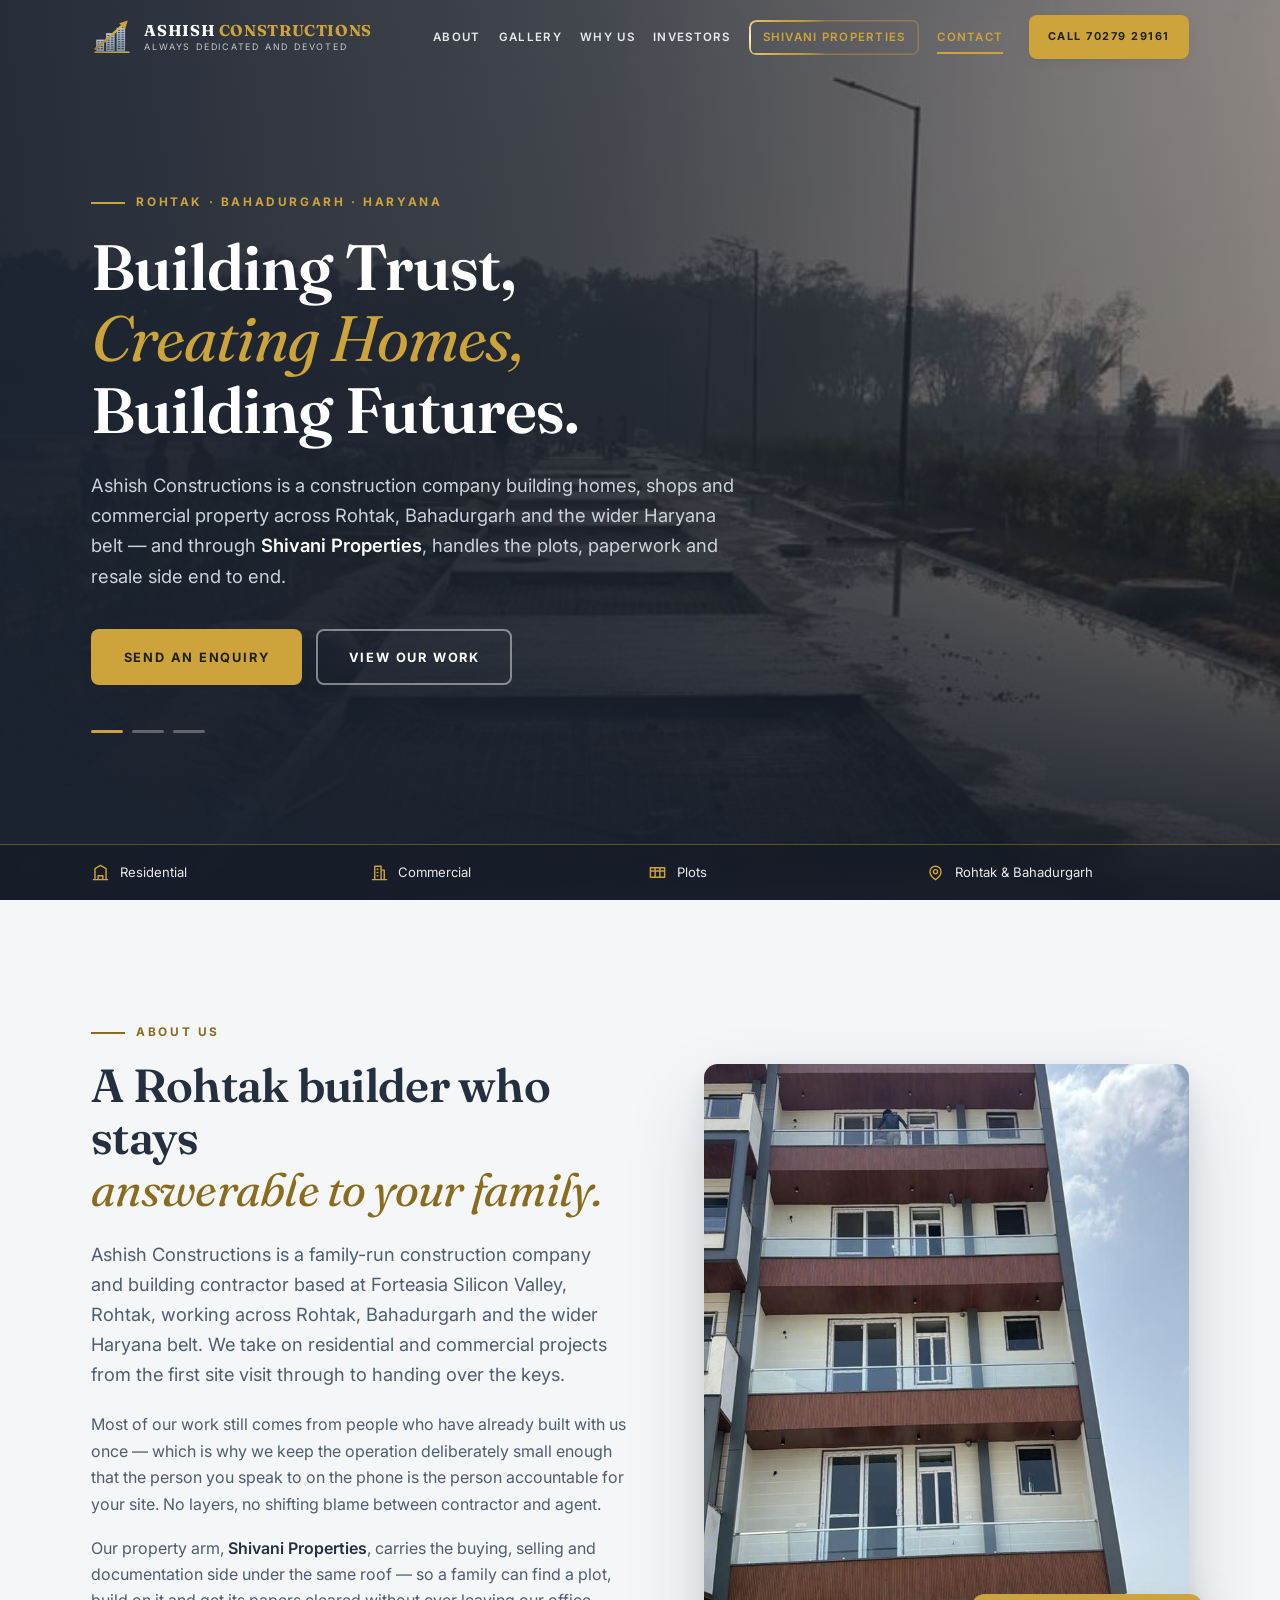
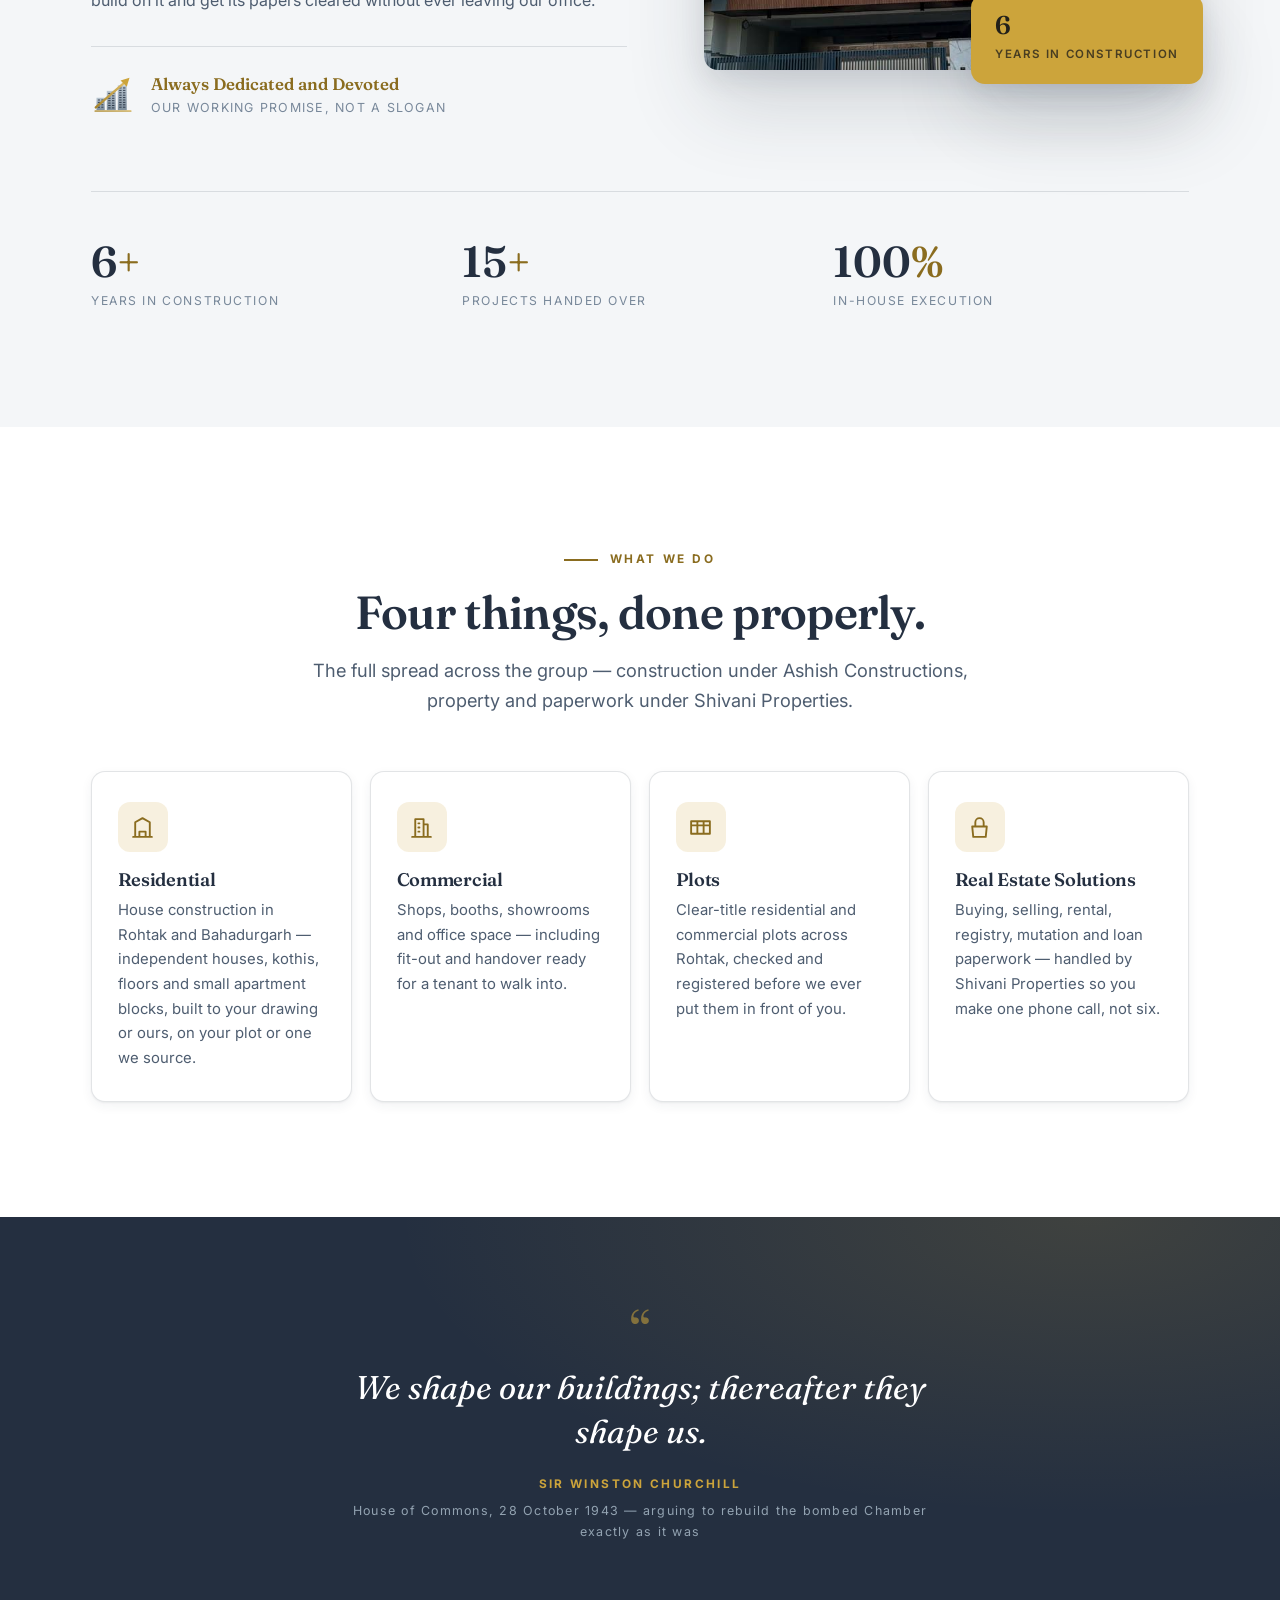
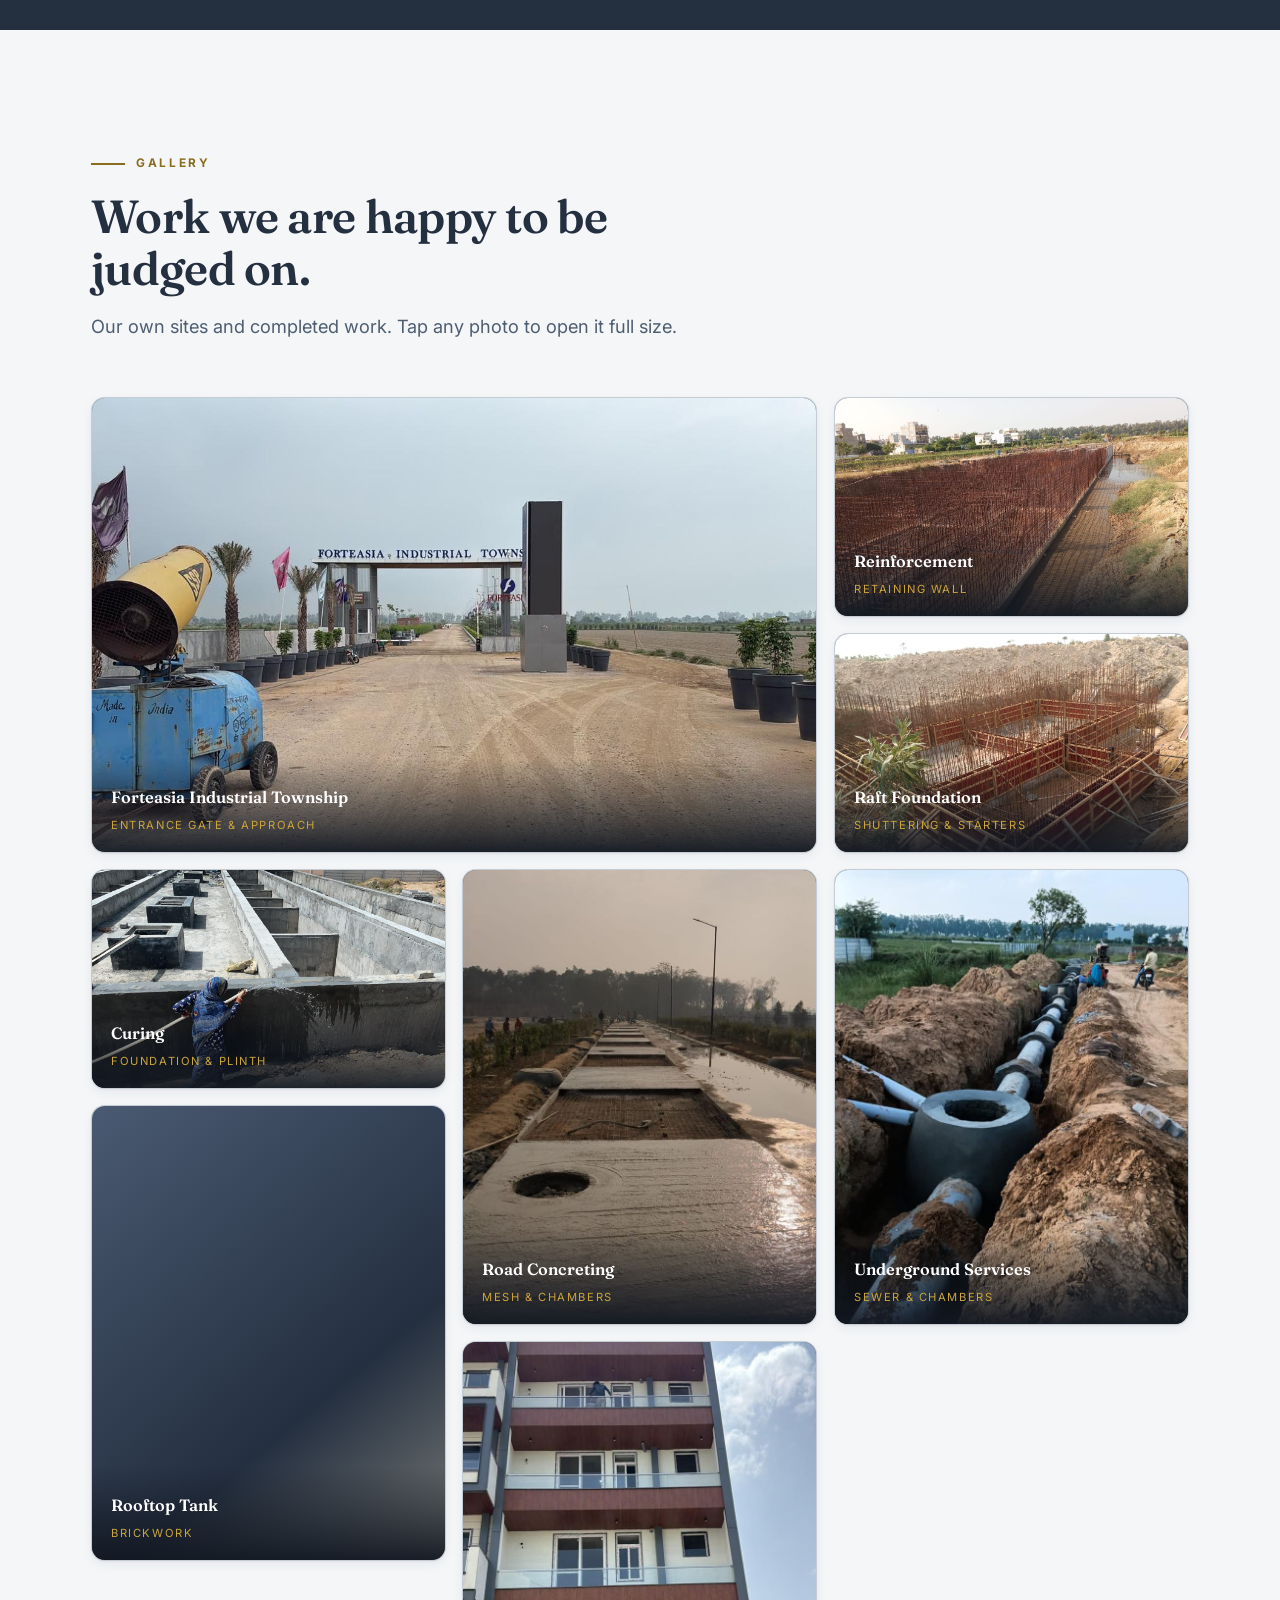
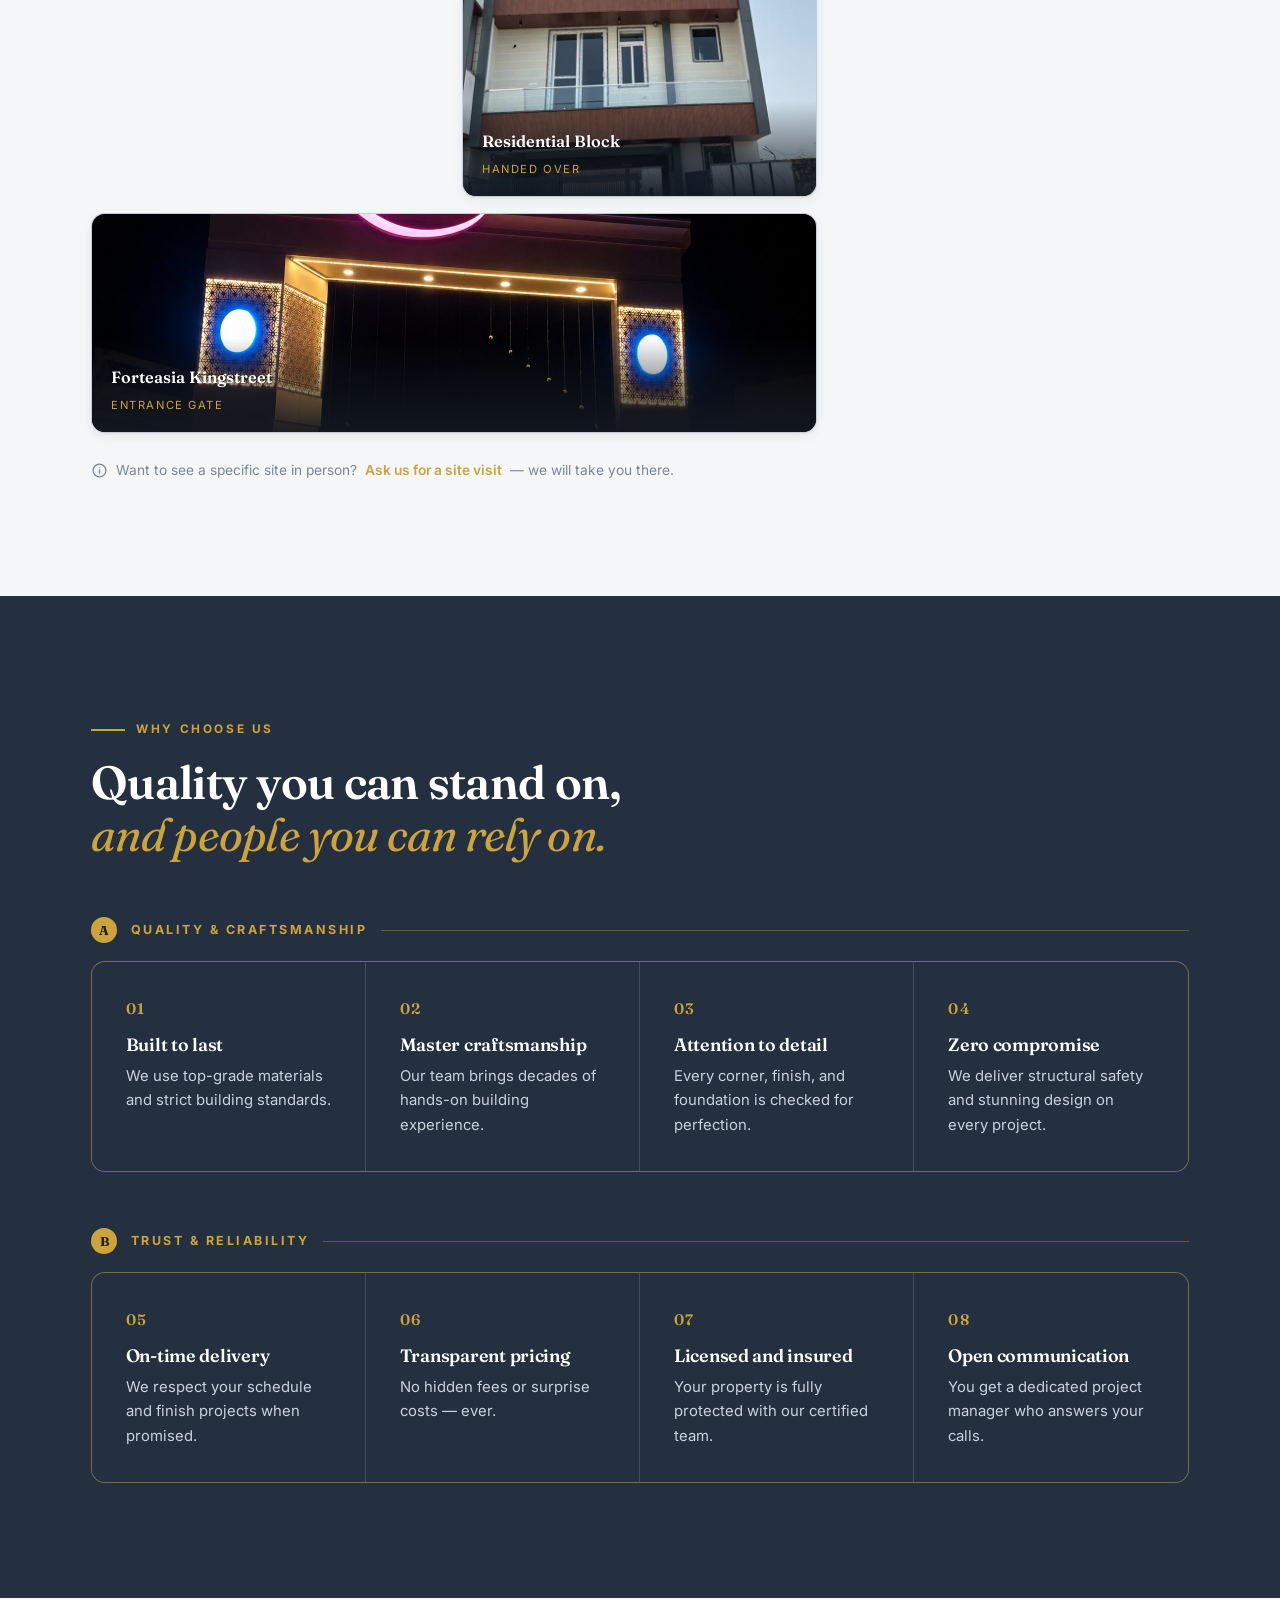
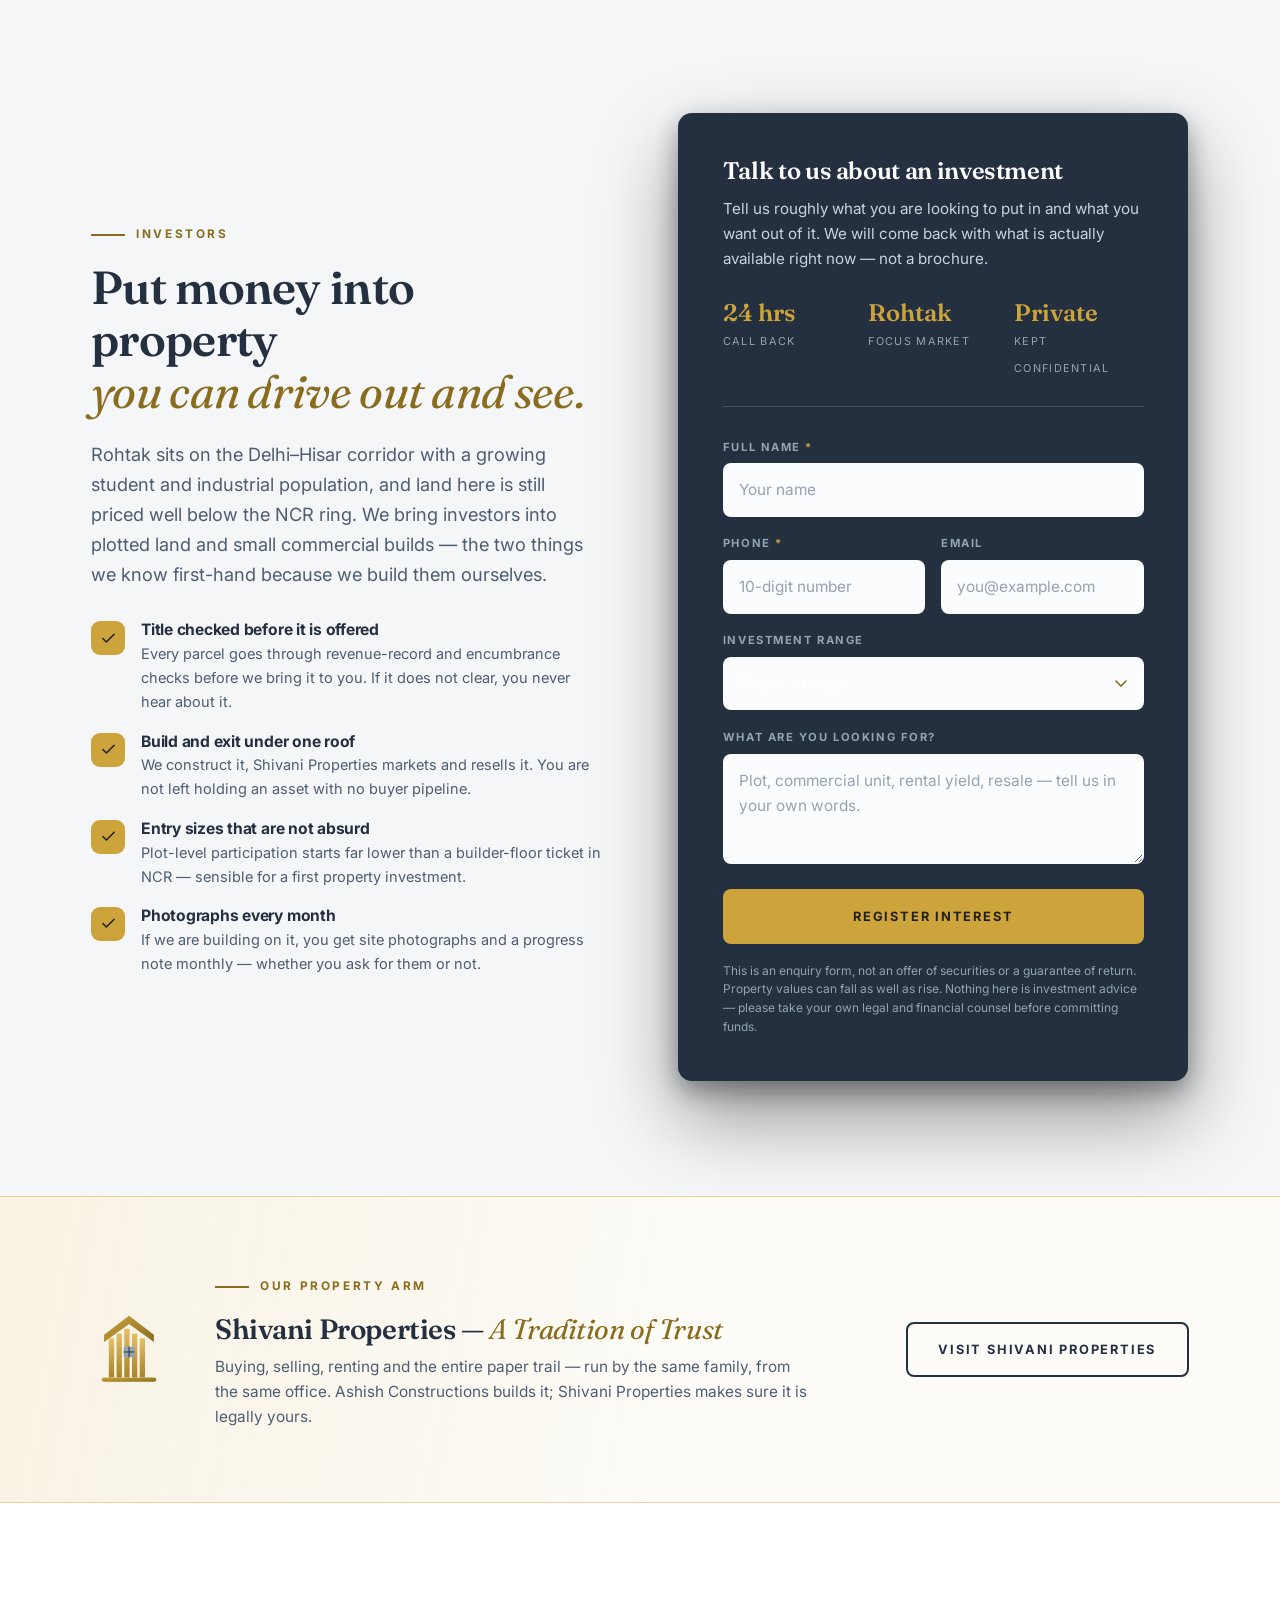
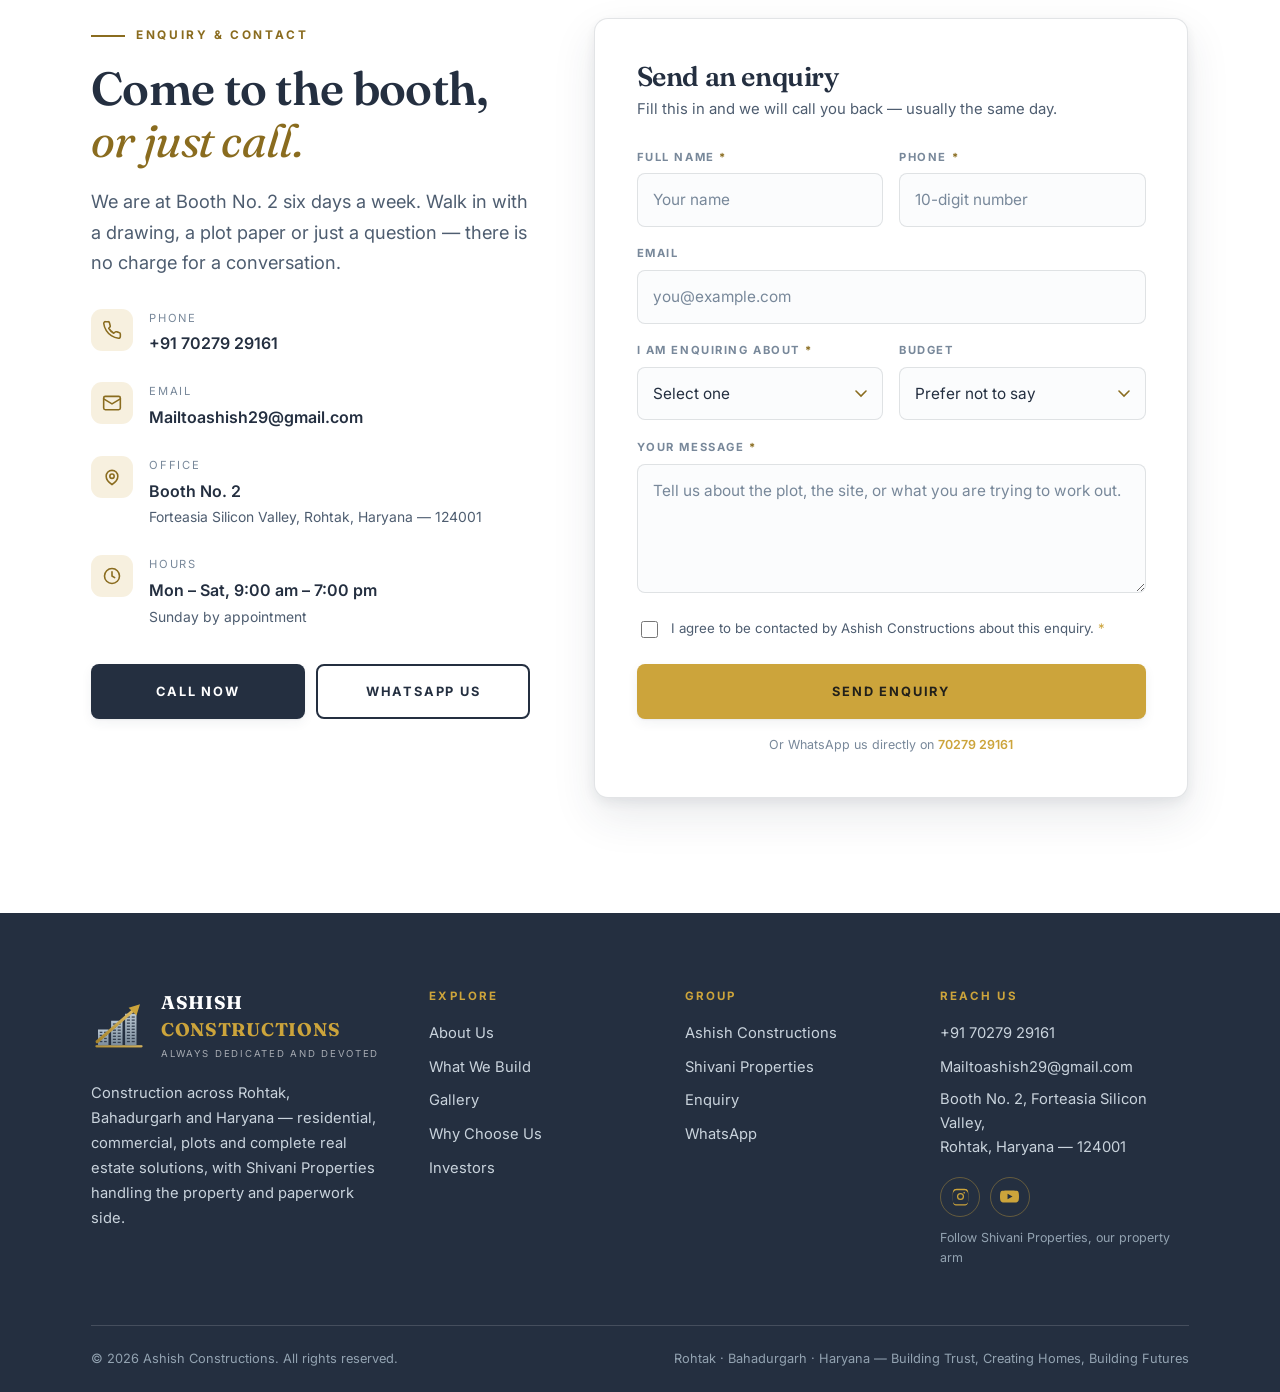
<file: index.html>
<!DOCTYPE html>
<html lang="en-IN">
<head>
<meta charset="utf-8">
<meta name="viewport" content="width=device-width, initial-scale=1">

<title>Construction Company in Rohtak | Ashish Constructions</title>
<meta name="description" content="Construction company in Rohtak and Bahadurgarh, Haryana. House construction, shops and commercial buildings, plots and real estate help. Call 70279 29161.">
<meta name="robots" content="index, follow, max-image-preview:large">
<meta name="theme-color" content="#242F40">
<link rel="canonical" href="https://ashishconstruction.com/">

<meta property="og:type" content="website">
<meta property="og:site_name" content="Ashish Constructions">
<meta property="og:title" content="Ashish Constructions | Construction Company in Rohtak &amp; Bahadurgarh">
<meta property="og:description" content="House construction, shops and commercial buildings, plots and real estate solutions across Rohtak, Bahadurgarh and Haryana. Always dedicated and devoted.">
<meta property="og:url" content="https://ashishconstruction.com/">
<meta property="og:image" content="https://ashishconstruction.com/assets/img/foundation-shuttering.jpg">
<meta property="og:image:width" content="1280">
<meta property="og:image:height" content="719">
<meta property="og:image:alt" content="Raft foundation with steel shuttering and column starter bars on an Ashish Constructions site">
<meta property="og:locale" content="en_IN">
<meta name="twitter:card" content="summary_large_image">
<meta name="twitter:title" content="Ashish Constructions | Construction Company in Rohtak &amp; Bahadurgarh">
<meta name="twitter:description" content="House construction, shops and commercial buildings, plots and real estate solutions across Rohtak, Bahadurgarh and Haryana. Always dedicated and devoted.">
<meta name="twitter:image" content="https://ashishconstruction.com/assets/img/foundation-shuttering.jpg">
<meta name="twitter:image:alt" content="Raft foundation with steel shuttering and column starter bars on an Ashish Constructions site">

<link rel="icon" href="assets/img/favicon.svg" type="image/svg+xml">
<link rel="apple-touch-icon" href="assets/img/favicon.svg">
<link rel="preload" as="image" href="assets/img/road-concreting.jpg" fetchpriority="high">

<link rel="preconnect" href="https://fonts.googleapis.com">
<link rel="preconnect" href="https://fonts.gstatic.com" crossorigin>
<link href="https://fonts.googleapis.com/css2?family=Fraunces:ital,opsz,wght@0,9..144,400..700;1,9..144,400..600&family=Inter:wght@400;500;600;700&display=swap" rel="stylesheet">
<link rel="stylesheet" href="assets/css/style.css">

<script type="application/ld+json">
{
  "@context": "https://schema.org",
  "@graph": [
    {
      "@type": "GeneralContractor",
      "@id": "https://ashishconstruction.com/#business",
      "name": "Ashish Constructions",
      "slogan": "Always Dedicated and Devoted",
      "description": "Family-run construction company and building contractor in Rohtak and Bahadurgarh, Haryana: house construction, shops and commercial buildings, plots and complete real estate solutions.",
      "url": "https://ashishconstruction.com/",
      "logo": "https://ashishconstruction.com/assets/img/logo-ashish.svg",
      "image": [
        "https://ashishconstruction.com/assets/img/foundation-shuttering.jpg",
        "https://ashishconstruction.com/assets/img/residential-block.jpg",
        "https://ashishconstruction.com/assets/img/road-concreting.jpg"
      ],
      "telephone": "+917027929161",
      "email": "Mailtoashish29@gmail.com",
      "address": {
        "@type": "PostalAddress",
        "streetAddress": "Booth No. 2, Forteasia Silicon Valley",
        "addressLocality": "Rohtak",
        "addressRegion": "Haryana",
        "postalCode": "124001",
        "addressCountry": "IN"
      },
      "openingHoursSpecification": [{
        "@type": "OpeningHoursSpecification",
        "dayOfWeek": ["Monday", "Tuesday", "Wednesday", "Thursday", "Friday", "Saturday"],
        "opens": "09:00",
        "closes": "19:00"
      }],
      "areaServed": [
        { "@type": "City", "name": "Rohtak" },
        { "@type": "City", "name": "Bahadurgarh" },
        { "@type": "AdministrativeArea", "name": "Haryana" }
      ],
      "knowsAbout": ["House construction", "Residential construction", "Commercial construction", "Raft foundations", "Road concreting", "Plots", "Real estate"],
      "hasOfferCatalog": {
        "@type": "OfferCatalog",
        "name": "What we build",
        "itemListElement": [
          { "@type": "Offer", "itemOffered": { "@type": "Service", "name": "Residential construction", "description": "Independent houses, kothis, floors and small apartment blocks, built to your drawing or ours, on your plot or one we source." } },
          { "@type": "Offer", "itemOffered": { "@type": "Service", "name": "Commercial construction", "description": "Shops, booths, showrooms and office space, including fit-out and handover ready for a tenant." } },
          { "@type": "Offer", "itemOffered": { "@type": "Service", "name": "Plots", "description": "Clear-title residential and commercial plots across Rohtak." } },
          { "@type": "Offer", "itemOffered": { "@type": "Service", "name": "Real estate solutions", "description": "Buying, selling, rental, registry, mutation and loan paperwork, handled by Shivani Properties." } }
        ]
      },
      "subOrganization": { "@id": "https://ashishconstruction.com/#shivani-properties" }
    },
    {
      "@type": "RealEstateAgent",
      "@id": "https://ashishconstruction.com/#shivani-properties",
      "name": "Shivani Properties",
      "slogan": "A Tradition of Trust",
      "url": "https://ashishconstruction.com/shivani-properties.html",
      "logo": "https://ashishconstruction.com/assets/img/logo-shivani.svg",
      "sameAs": ["https://www.instagram.com/shivaniproperties1", "https://www.youtube.com/@SHIVANIProperties-z2v"],
      "parentOrganization": { "@id": "https://ashishconstruction.com/#business" }
    },
    {
      "@type": "WebSite",
      "@id": "https://ashishconstruction.com/#website",
      "url": "https://ashishconstruction.com/",
      "name": "Ashish Constructions",
      "inLanguage": "en-IN",
      "publisher": { "@id": "https://ashishconstruction.com/#business" }
    },
    {
      "@type": "WebPage",
      "@id": "https://ashishconstruction.com/#webpage",
      "url": "https://ashishconstruction.com/",
      "name": "Construction Company in Rohtak | Ashish Constructions",
      "inLanguage": "en-IN",
      "isPartOf": { "@id": "https://ashishconstruction.com/#website" },
      "about": { "@id": "https://ashishconstruction.com/#business" },
      "primaryImageOfPage": "https://ashishconstruction.com/assets/img/road-concreting.jpg"
    }
  ]
}
</script>
</head>

<body data-brand="ashish">

<a class="skip-link" href="#main">Skip to main content</a>

<!-- ══════════════ NAV ══════════════ -->
<header class="nav" id="nav">
  <div class="nav__inner">
    <a class="brand" href="index.html" aria-label="Ashish Constructions — home">
      <img class="brand__mark" src="assets/img/logo-ashish.svg" alt="" width="42" height="42">
      <span class="brand__text">
        <span class="brand__name">ASHISH <em>CONSTRUCTIONS</em></span>
        <span class="brand__tag">Always Dedicated and Devoted</span>
      </span>
    </a>

    <nav class="nav__links" aria-label="Primary">
      <a class="nav__link" href="#about">About</a>
      <a class="nav__link" href="#gallery">Gallery</a>
      <a class="nav__link" href="#why">Why Us</a>
      <a class="nav__link" href="#investors">Investors</a>
      <a class="nav__link nav__link--feature" href="shivani-properties.html">Shivani Properties</a>
      <a class="nav__link" href="#contact">Contact</a>
    </nav>

    <a class="btn btn--solid nav__cta" href="tel:+917027929161">Call 70279 29161</a>

    <button class="nav__toggle" id="navToggle" type="button" aria-expanded="false" aria-controls="drawer">
      <span class="nav__toggle-bars" aria-hidden="true"></span>
      <span class="sr-only">Open menu</span>
    </button>
  </div>
</header>

<!-- mobile drawer — the reference site has no mobile nav at all -->
<div class="drawer" id="drawer">
  <div class="drawer__top">
    <span class="lockup lockup--onDark">
      <span class="lockup__unit">
        <img class="brand__mark" src="assets/img/logo-ashish.svg" alt="" width="42" height="42">
        <span>
          <span class="lockup__name">ASHISH <em>CONSTRUCTIONS</em></span>
          <span class="lockup__tag" style="display:block">Always Dedicated and Devoted</span>
        </span>
      </span>
    </span>
    <button class="drawer__close" id="drawerClose" type="button">
      <span aria-hidden="true">&times;</span><span class="sr-only">Close menu</span>
    </button>
  </div>

  <nav class="drawer__links" aria-label="Mobile">
    <a class="drawer__link" href="#about">About <span>01</span></a>
    <a class="drawer__link" href="#offering">What We Build <span>02</span></a>
    <a class="drawer__link" href="#gallery">Gallery <span>03</span></a>
    <a class="drawer__link" href="#why">Why Choose Us <span>04</span></a>
    <a class="drawer__link" href="#investors">Investors <span>05</span></a>
    <a class="drawer__link drawer__link--feature" href="shivani-properties.html">Shivani Properties <span class="drawer__flag">Our Property Arm</span></a>
    <a class="drawer__link" href="#contact">Contact <span>07</span></a>
  </nav>

  <div class="drawer__foot">
    <a class="drawer__contact" href="tel:+917027929161">
      <svg viewBox="0 0 24 24" fill="none" stroke="currentColor" stroke-width="2" aria-hidden="true"><path d="M22 16.9v3a2 2 0 0 1-2.2 2 19.8 19.8 0 0 1-8.6-3.1 19.5 19.5 0 0 1-6-6A19.8 19.8 0 0 1 2.1 4.2 2 2 0 0 1 4.1 2h3a2 2 0 0 1 2 1.7c.1 1 .4 1.9.7 2.8a2 2 0 0 1-.5 2.1L8.1 9.9a16 16 0 0 0 6 6l1.3-1.2a2 2 0 0 1 2.1-.5c.9.3 1.8.6 2.8.7a2 2 0 0 1 1.7 2z" stroke-linecap="round" stroke-linejoin="round"/></svg>
      70279 29161
    </a>
    <a class="drawer__contact" href="mailto:Mailtoashish29@gmail.com">
      <svg viewBox="0 0 24 24" fill="none" stroke="currentColor" stroke-width="2" aria-hidden="true"><rect x="2" y="4" width="20" height="16" rx="2"/><path d="m2 7 10 6 10-6" stroke-linecap="round" stroke-linejoin="round"/></svg>
      Mailtoashish29@gmail.com
    </a>
    <a class="btn btn--solid" href="#contact" style="margin-top:.6rem">Send an Enquiry</a>
  </div>
</div>

<main id="main">

<!-- ══════════════ HOMEPAGE / HERO ══════════════ -->
<section class="hero on-dark" id="home">
  <div class="hero__fallback" aria-hidden="true"></div>
  <div class="hero__media" aria-hidden="true">
    <!-- road-concreting is a tall phone photo; nudge the focal point up so the
         sunrise and the receding road survive the wide-screen crop -->
    <div class="hero__slide is-active" style="background-image:url('assets/img/road-concreting.jpg');background-position:center 30%"></div>
    <div class="hero__slide" style="background-image:url('assets/img/project-kingstreet-gate.jpg')"></div>
    <div class="hero__slide" style="background-image:url('assets/img/residential-block.jpg')"></div>
  </div>
  <div class="hero__scrim" aria-hidden="true"></div>

  <div class="hero__inner">
    <span class="eyebrow hero__eyebrow">Rohtak · Bahadurgarh · Haryana</span>
    <h1 class="h-xl">
      Building Trust,
      <span class="accent-italic">Creating Homes,</span>
      Building Futures.
    </h1>
    <p class="hero__lead">
      Ashish Constructions is a construction company building homes, shops and commercial
      property across Rohtak, Bahadurgarh and the wider Haryana belt — and through <strong>Shivani Properties</strong>,
      handles the plots, paperwork and resale side end to end.
    </p>
    <div class="hero__actions">
      <a class="btn btn--solid" href="#contact">Send an Enquiry</a>
      <a class="btn btn--ghost" href="#gallery">View Our Work</a>
    </div>

    <div class="hero__dots" role="tablist" aria-label="Hero images">
      <button class="hero__dot is-active" type="button" role="tab" aria-selected="true"><span class="sr-only">Image 1</span></button>
      <button class="hero__dot" type="button" role="tab" aria-selected="false"><span class="sr-only">Image 2</span></button>
      <button class="hero__dot" type="button" role="tab" aria-selected="false"><span class="sr-only">Image 3</span></button>
    </div>
  </div>

  <div class="hero__meta">
    <div class="hero__meta-grid">
      <span class="hero__meta-item">
        <svg viewBox="0 0 24 24" fill="none" stroke="currentColor" stroke-width="1.8" aria-hidden="true"><path d="M3 21h18M5 21V7l7-4 7 4v14M9 21v-5h6v5" stroke-linecap="round" stroke-linejoin="round"/></svg>
        Residential
      </span>
      <span class="hero__meta-item">
        <svg viewBox="0 0 24 24" fill="none" stroke="currentColor" stroke-width="1.8" aria-hidden="true"><path d="M3 21h18M6 21V4h8v17M14 21V9h4v12M9 8h1M9 12h1M9 16h1" stroke-linecap="round" stroke-linejoin="round"/></svg>
        Commercial
      </span>
      <span class="hero__meta-item">
        <svg viewBox="0 0 24 24" fill="none" stroke="currentColor" stroke-width="1.8" aria-hidden="true"><path d="M3 6h18v12H3zM3 10h18M9 6v12M15 6v12" stroke-linecap="round" stroke-linejoin="round"/></svg>
        Plots
      </span>
      <span class="hero__meta-item">
        <svg viewBox="0 0 24 24" fill="none" stroke="currentColor" stroke-width="1.8" aria-hidden="true"><path d="M12 21s-7-4.6-7-10a7 7 0 1 1 14 0c0 5.4-7 10-7 10z"/><circle cx="12" cy="11" r="2.6"/></svg>
        Rohtak &amp; Bahadurgarh
      </span>
    </div>
  </div>
</section>

<!-- ══════════════ ABOUT ══════════════ -->
<section class="section" id="about">
  <div class="wrap">
    <div class="about__grid">
      <div class="about__body reveal">
        <span class="eyebrow">About Us</span>
        <h2 class="h-lg">A Rohtak builder who stays<br><span class="accent-italic">answerable to your family.</span></h2>
        <p class="lead" style="margin-block:1.4rem">
          Ashish Constructions is a family-run construction company and building
          contractor based at Forteasia Silicon Valley, Rohtak, working across Rohtak, Bahadurgarh and the wider
          Haryana belt. We take on residential and commercial projects from the first
          site visit through to handing over the keys.
        </p>
        <p style="color:var(--ink-soft)">
          Most of our work still comes from people who have already built with us once —
          which is why we keep the operation deliberately small enough that the person
          you speak to on the phone is the person accountable for your site. No layers,
          no shifting blame between contractor and agent.
        </p>
        <p style="color:var(--ink-soft);margin-top:1.1rem">
          Our property arm, <strong>Shivani Properties</strong>, carries the buying,
          selling and documentation side under the same roof — so a family can find a
          plot, build on it and get its papers cleared without ever leaving our office.
        </p>

        <div class="about__signature">
          <img src="assets/img/logo-ashish.svg" alt="" width="44" height="44">
          <div>
            <div class="about__signature-name">Always Dedicated and Devoted</div>
            <div class="about__signature-role">Our working promise, not a slogan</div>
          </div>
        </div>
      </div>

      <figure class="about__figure reveal" data-delay="1" style="margin:0">
        <img src="assets/img/residential-block.jpg"
             alt="Completed four-storey residential block handed over by Ashish Constructions"
             width="720" height="1280" loading="lazy" decoding="async" data-fallback>
        <figcaption class="about__badge">
          <strong data-count="6">6</strong><span>Years in construction</span>
        </figcaption>
      </figure>
    </div>

    <div class="stats reveal">
      <div class="stat">
        <div class="stat__num"><span data-count="6">6</span><em>+</em></div>
        <div class="stat__label">Years in construction</div>
      </div>
      <div class="stat">
        <div class="stat__num"><span data-count="15">15</span><em>+</em></div>
        <div class="stat__label">Projects handed over</div>
      </div>
      <div class="stat">
        <div class="stat__num"><span data-count="100">100</span><em>%</em></div>
        <div class="stat__label">In-house execution</div>
      </div>
    </div>
  </div>
</section>

<!-- ══════════════ WHAT WE BUILD ══════════════ -->
<section class="section section--tint" id="offering">
  <div class="wrap">
    <div class="sec-head sec-head--center reveal">
      <span class="eyebrow">What We Do</span>
      <h2 class="h-lg">Four things, done properly.</h2>
      <p class="lead">The full spread across the group — construction under Ashish Constructions,
        property and paperwork under Shivani Properties.</p>
    </div>

    <div class="cards">
      <article class="card reveal">
        <div class="card__icon"><svg viewBox="0 0 24 24" fill="none" stroke="currentColor" stroke-width="1.8" aria-hidden="true"><path d="M3 21h18M5 21V7l7-4 7 4v14M9 21v-5h6v5" stroke-linecap="round" stroke-linejoin="round"/></svg></div>
        <h3>Residential</h3>
        <p>House construction in Rohtak and Bahadurgarh — independent houses, kothis, floors and small apartment blocks, built to your drawing or ours, on your plot or one we source.</p>
      </article>
      <article class="card reveal" data-delay="1">
        <div class="card__icon"><svg viewBox="0 0 24 24" fill="none" stroke="currentColor" stroke-width="1.8" aria-hidden="true"><path d="M3 21h18M6 21V4h8v17M14 21V9h4v12M9 8h1M9 12h1M9 16h1" stroke-linecap="round" stroke-linejoin="round"/></svg></div>
        <h3>Commercial</h3>
        <p>Shops, booths, showrooms and office space — including fit-out and handover ready for a tenant to walk into.</p>
      </article>
      <article class="card reveal" data-delay="2">
        <div class="card__icon"><svg viewBox="0 0 24 24" fill="none" stroke="currentColor" stroke-width="1.8" aria-hidden="true"><path d="M3 6h18v12H3zM3 10h18M9 6v12M15 6v12" stroke-linecap="round" stroke-linejoin="round"/></svg></div>
        <h3>Plots</h3>
        <p>Clear-title residential and commercial plots across Rohtak, checked and registered before we ever put them in front of you.</p>
      </article>
      <article class="card reveal" data-delay="3">
        <div class="card__icon"><svg viewBox="0 0 24 24" fill="none" stroke="currentColor" stroke-width="1.8" aria-hidden="true"><path d="M8 11V7a4 4 0 0 1 8 0v4M5 11h14l-1 10H6z" stroke-linecap="round" stroke-linejoin="round"/></svg></div>
        <h3>Real Estate Solutions</h3>
        <p>Buying, selling, rental, registry, mutation and loan paperwork — handled by Shivani Properties so you make one phone call, not six.</p>
      </article>
    </div>
  </div>
</section>


<!-- ══════════════ QUOTE ══════════════ -->
<section class="quoteband on-dark">
  <div class="wrap">
    <div class="quoteband__inner reveal">
      <span class="quoteband__mark" aria-hidden="true">&ldquo;</span>
      <blockquote>We shape our buildings; thereafter they shape us.</blockquote>
      <cite>
        Sir Winston Churchill
        <small>House of Commons, 28 October 1943 — arguing to rebuild the bombed Chamber exactly as it was</small>
      </cite>
    </div>
  </div>
</section>
<!-- ══════════════ GALLERY ══════════════ -->
<section class="section" id="gallery">
  <div class="wrap">
    <div class="sec-head reveal">
      <span class="eyebrow">Gallery</span>
      <h2 class="h-lg">Work we are happy to be judged on.</h2>
      <p class="lead">Our own sites and completed work. Tap any photo to open it full size.</p>
    </div>

    <div class="gallery__grid">
      <button class="gallery__item gallery__item--big reveal" type="button"
              data-full="assets/img/forteasia-township-gate.jpg"
              data-caption="Forteasia Industrial Township — entrance gate and approach road">
        <img src="assets/img/forteasia-township-gate.jpg" alt="Entrance gate and approach road at Forteasia Industrial Township" loading="lazy" decoding="async" width="1280" height="720" data-fallback>
        <span class="gallery__cap">
          <span><strong>Forteasia Industrial Township</strong><em>Entrance gate &amp; approach</em></span>
          <span class="gallery__zoom" aria-hidden="true"><svg viewBox="0 0 24 24" fill="none" stroke="currentColor" stroke-width="2"><circle cx="11" cy="11" r="7"/><path d="m20 20-3.5-3.5M11 8v6M8 11h6" stroke-linecap="round"/></svg></span>
        </span>
      </button>

      <button class="gallery__item reveal" data-delay="1" type="button"
              data-full="assets/img/retaining-wall-rebar.jpg"
              data-caption="Reinforcement cage tied and ready for a retaining wall pour">
        <img src="assets/img/retaining-wall-rebar.jpg" alt="Steel reinforcement cage tied for a retaining wall" loading="lazy" decoding="async" width="1280" height="719" data-fallback>
        <span class="gallery__cap">
          <span><strong>Reinforcement</strong><em>Retaining wall</em></span>
          <span class="gallery__zoom" aria-hidden="true"><svg viewBox="0 0 24 24" fill="none" stroke="currentColor" stroke-width="2"><circle cx="11" cy="11" r="7"/><path d="m20 20-3.5-3.5M11 8v6M8 11h6" stroke-linecap="round"/></svg></span>
        </span>
      </button>

      <button class="gallery__item reveal" data-delay="2" type="button"
              data-full="assets/img/foundation-shuttering.jpg"
              data-caption="Raft foundation — steel shuttering set and column starter bars in place">
        <img src="assets/img/foundation-shuttering.jpg" alt="Raft foundation with steel shuttering panels and column starter bars" loading="lazy" decoding="async" width="1280" height="719" data-fallback>
        <span class="gallery__cap">
          <span><strong>Raft Foundation</strong><em>Shuttering &amp; starters</em></span>
          <span class="gallery__zoom" aria-hidden="true"><svg viewBox="0 0 24 24" fill="none" stroke="currentColor" stroke-width="2"><circle cx="11" cy="11" r="7"/><path d="m20 20-3.5-3.5M11 8v6M8 11h6" stroke-linecap="round"/></svg></span>
        </span>
      </button>

      <button class="gallery__item reveal" data-delay="2" type="button"
              data-full="assets/img/foundation-curing.jpg"
              data-caption="Curing foundation walls and plinth beams">
        <img src="assets/img/foundation-curing.jpg" alt="Foundation walls and plinth beams being cured with water" loading="lazy" decoding="async" width="1280" height="720" data-fallback>
        <span class="gallery__cap">
          <span><strong>Curing</strong><em>Foundation &amp; plinth</em></span>
          <span class="gallery__zoom" aria-hidden="true"><svg viewBox="0 0 24 24" fill="none" stroke="currentColor" stroke-width="2"><circle cx="11" cy="11" r="7"/><path d="m20 20-3.5-3.5M11 8v6M8 11h6" stroke-linecap="round"/></svg></span>
        </span>
      </button>

      <button class="gallery__item gallery__item--tall reveal" type="button"
              data-full="assets/img/road-concreting.jpg"
              data-caption="Concrete road being laid with mesh reinforcement and manhole chambers">
        <img src="assets/img/road-concreting.jpg" alt="Concrete road being laid with steel mesh and manhole chambers at sunrise" loading="lazy" decoding="async" width="719" height="1280" data-fallback>
        <span class="gallery__cap">
          <span><strong>Road Concreting</strong><em>Mesh &amp; chambers</em></span>
          <span class="gallery__zoom" aria-hidden="true"><svg viewBox="0 0 24 24" fill="none" stroke="currentColor" stroke-width="2"><circle cx="11" cy="11" r="7"/><path d="m20 20-3.5-3.5M11 8v6M8 11h6" stroke-linecap="round"/></svg></span>
        </span>
      </button>

      <button class="gallery__item gallery__item--tall reveal" data-delay="1" type="button"
              data-full="assets/img/pipeline-trench.jpg"
              data-caption="Sewer pipeline and manhole chambers laid in an open trench">
        <img src="assets/img/pipeline-trench.jpg" alt="Sewer pipeline and manhole chambers laid in an open trench" loading="lazy" decoding="async" width="719" height="1280" data-fallback>
        <span class="gallery__cap">
          <span><strong>Underground Services</strong><em>Sewer &amp; chambers</em></span>
          <span class="gallery__zoom" aria-hidden="true"><svg viewBox="0 0 24 24" fill="none" stroke="currentColor" stroke-width="2"><circle cx="11" cy="11" r="7"/><path d="m20 20-3.5-3.5M11 8v6M8 11h6" stroke-linecap="round"/></svg></span>
        </span>
      </button>

      <button class="gallery__item gallery__item--tall reveal" data-delay="2" type="button"
              data-full="assets/img/rooftop-tank.jpg"
              data-caption="Brick water tank under construction on a rooftop">
        <img src="assets/img/rooftop-tank.jpg" alt="Masons building a brick water tank on a rooftop" loading="lazy" decoding="async" width="720" height="1280" data-fallback>
        <span class="gallery__cap">
          <span><strong>Rooftop Tank</strong><em>Brickwork</em></span>
          <span class="gallery__zoom" aria-hidden="true"><svg viewBox="0 0 24 24" fill="none" stroke="currentColor" stroke-width="2"><circle cx="11" cy="11" r="7"/><path d="m20 20-3.5-3.5M11 8v6M8 11h6" stroke-linecap="round"/></svg></span>
        </span>
      </button>

      <button class="gallery__item gallery__item--tall reveal" type="button"
              data-full="assets/img/residential-block.jpg"
              data-caption="Completed four-storey residential block, handed over">
        <img src="assets/img/residential-block.jpg" alt="Completed four-storey residential block with balconies and glass railings" loading="lazy" decoding="async" width="720" height="1280" data-fallback>
        <span class="gallery__cap">
          <span><strong>Residential Block</strong><em>Handed over</em></span>
          <span class="gallery__zoom" aria-hidden="true"><svg viewBox="0 0 24 24" fill="none" stroke="currentColor" stroke-width="2"><circle cx="11" cy="11" r="7"/><path d="m20 20-3.5-3.5M11 8v6M8 11h6" stroke-linecap="round"/></svg></span>
        </span>
      </button>

      <button class="gallery__item gallery__item--wide reveal" data-delay="1" type="button"
              data-full="assets/img/project-kingstreet-gate.jpg"
              data-caption="Forteasia Kingstreet — illuminated entrance gate">
        <img src="assets/img/project-kingstreet-gate.jpg" alt="Illuminated entrance gate at Forteasia Kingstreet" loading="lazy" decoding="async" width="1448" height="1086" data-fallback>
        <span class="gallery__cap">
          <span><strong>Forteasia Kingstreet</strong><em>Entrance gate</em></span>
          <span class="gallery__zoom" aria-hidden="true"><svg viewBox="0 0 24 24" fill="none" stroke="currentColor" stroke-width="2"><circle cx="11" cy="11" r="7"/><path d="m20 20-3.5-3.5M11 8v6M8 11h6" stroke-linecap="round"/></svg></span>
        </span>
      </button>
    </div>
    <p class="gallery__note reveal">
      <svg viewBox="0 0 24 24" fill="none" stroke="currentColor" stroke-width="1.8" style="width:17px;height:17px" aria-hidden="true"><circle cx="12" cy="12" r="9"/><path d="M12 11v5M12 8h.01" stroke-linecap="round"/></svg>
      Want to see a specific site in person? <a href="#contact" style="color:var(--accent);font-weight:600">Ask us for a site visit</a> — we will take you there.
    </p>
  </div>
</section>

<!-- ══════════════ WHY CHOOSE US ══════════════ -->
<section class="section why on-dark" id="why">
  <div class="wrap">
    <div class="sec-head reveal">
      <span class="eyebrow">Why Choose Us</span>
      <h2 class="h-lg">Quality you can stand on,<br><span class="accent-italic">and people you can rely on.</span></h2>
    </div>

    <div class="why__group reveal">
      <h3 class="why__group-title"><span aria-hidden="true">A</span> Quality &amp; Craftsmanship</h3>
      <div class="why__grid">
        <article class="why__item">
          <span class="why__num">01</span>
          <h4>Built to last</h4>
          <p>We use top-grade materials and strict building standards.</p>
        </article>
        <article class="why__item">
          <span class="why__num">02</span>
          <h4>Master craftsmanship</h4>
          <p>Our team brings decades of hands-on building experience.</p>
        </article>
        <article class="why__item">
          <span class="why__num">03</span>
          <h4>Attention to detail</h4>
          <p>Every corner, finish, and foundation is checked for perfection.</p>
        </article>
        <article class="why__item">
          <span class="why__num">04</span>
          <h4>Zero compromise</h4>
          <p>We deliver structural safety and stunning design on every project.</p>
        </article>
      </div>
    </div>

    <div class="why__group reveal">
      <h3 class="why__group-title"><span aria-hidden="true">B</span> Trust &amp; Reliability</h3>
      <div class="why__grid">
        <article class="why__item">
          <span class="why__num">05</span>
          <h4>On-time delivery</h4>
          <p>We respect your schedule and finish projects when promised.</p>
        </article>
        <article class="why__item">
          <span class="why__num">06</span>
          <h4>Transparent pricing</h4>
          <p>No hidden fees or surprise costs — ever.</p>
        </article>
        <article class="why__item">
          <span class="why__num">07</span>
          <h4>Licensed and insured</h4>
          <p>Your property is fully protected with our certified team.</p>
        </article>
        <article class="why__item">
          <span class="why__num">08</span>
          <h4>Open communication</h4>
          <p>You get a dedicated project manager who answers your calls.</p>
        </article>
      </div>
    </div>
  </div>
</section>

<!-- ══════════════ INVESTORS ══════════════ -->
<section class="section inv" id="investors">
  <div class="wrap">
    <div class="inv__grid">
      <div class="reveal">
        <span class="eyebrow">Investors</span>
        <h2 class="h-lg">Put money into property<br><span class="accent-italic">you can drive out and see.</span></h2>
        <p class="lead" style="margin-top:1.3rem">
          Rohtak sits on the Delhi–Hisar corridor with a growing student and industrial
          population, and land here is still priced well below the NCR ring. We bring
          investors into plotted land and small commercial builds — the two things we
          know first-hand because we build them ourselves.
        </p>

        <div class="inv__points">
          <div class="inv__point">
            <span class="inv__point-mark"><svg viewBox="0 0 24 24" fill="none" stroke="currentColor" stroke-width="2.2" aria-hidden="true"><path d="M20 6 9 17l-5-5" stroke-linecap="round" stroke-linejoin="round"/></svg></span>
            <div>
              <h4>Title checked before it is offered</h4>
              <p>Every parcel goes through revenue-record and encumbrance checks before we bring it to you. If it does not clear, you never hear about it.</p>
            </div>
          </div>
          <div class="inv__point">
            <span class="inv__point-mark"><svg viewBox="0 0 24 24" fill="none" stroke="currentColor" stroke-width="2.2" aria-hidden="true"><path d="M20 6 9 17l-5-5" stroke-linecap="round" stroke-linejoin="round"/></svg></span>
            <div>
              <h4>Build and exit under one roof</h4>
              <p>We construct it, Shivani Properties markets and resells it. You are not left holding an asset with no buyer pipeline.</p>
            </div>
          </div>
          <div class="inv__point">
            <span class="inv__point-mark"><svg viewBox="0 0 24 24" fill="none" stroke="currentColor" stroke-width="2.2" aria-hidden="true"><path d="M20 6 9 17l-5-5" stroke-linecap="round" stroke-linejoin="round"/></svg></span>
            <div>
              <h4>Entry sizes that are not absurd</h4>
              <p>Plot-level participation starts far lower than a builder-floor ticket in NCR — sensible for a first property investment.</p>
            </div>
          </div>
          <div class="inv__point">
            <span class="inv__point-mark"><svg viewBox="0 0 24 24" fill="none" stroke="currentColor" stroke-width="2.2" aria-hidden="true"><path d="M20 6 9 17l-5-5" stroke-linecap="round" stroke-linejoin="round"/></svg></span>
            <div>
              <h4>Photographs every month</h4>
              <p>If we are building on it, you get site photographs and a progress note monthly — whether you ask for them or not.</p>
            </div>
          </div>
        </div>
      </div>

      <div class="inv__panel on-dark reveal" data-delay="1">
        <h3>Talk to us about an investment</h3>
        <p>Tell us roughly what you are looking to put in and what you want out of it. We will come back with what is actually available right now — not a brochure.</p>

        <div class="inv__figures">
          <div class="inv__figure"><strong>24 hrs</strong><span>Call back</span></div>
          <div class="inv__figure"><strong>Rohtak</strong><span>Focus market</span></div>
          <div class="inv__figure"><strong>Private</strong><span>Kept confidential</span></div>
        </div>

        <form data-enquiry="Investor">
          <div class="form__status" aria-live="polite"></div>

          <label class="field">
            <span class="field__label">Full name <span class="req">*</span></span>
            <input type="text" name="Name" required autocomplete="name" placeholder="Your name">
            <span class="field__error"></span>
          </label>

          <div class="form__row">
            <label class="field">
              <span class="field__label">Phone <span class="req">*</span></span>
              <input type="tel" name="Phone" required autocomplete="tel" inputmode="tel" placeholder="10-digit number">
              <span class="field__error"></span>
            </label>
            <label class="field">
              <span class="field__label">Email</span>
              <input type="email" name="Email" autocomplete="email" placeholder="you@example.com">
              <span class="field__error"></span>
            </label>
          </div>

          <label class="field">
            <span class="field__label">Investment range</span>
            <select name="Investment Range">
              <option value="">Select a range</option>
              <option>Under ₹10 Lakh</option>
              <option>₹10 – 25 Lakh</option>
              <option>₹25 – 50 Lakh</option>
              <option>₹50 Lakh – 1 Crore</option>
              <option>Above ₹1 Crore</option>
              <option>Open to discussion</option>
            </select>
          </label>

          <label class="field">
            <span class="field__label">What are you looking for?</span>
            <textarea name="Message" rows="3" placeholder="Plot, commercial unit, rental yield, resale — tell us in your own words."></textarea>
          </label>

          <button class="btn btn--solid" type="submit">Register Interest</button>
          <p class="inv__disclaimer">
            This is an enquiry form, not an offer of securities or a guarantee of return.
            Property values can fall as well as rise. Nothing here is investment advice —
            please take your own legal and financial counsel before committing funds.
          </p>
        </form>
      </div>
    </div>
  </div>
</section>

<!-- ══════════════ SHIVANI PROPERTIES CROSS-LINK ══════════════ -->
<section class="section crossbrand" style="padding-block:clamp(3rem,6vw,4.5rem)">
  <div class="wrap">
    <div class="crossbrand__inner reveal">
      <img class="crossbrand__mark" src="assets/img/logo-shivani.svg" alt="Shivani Properties" width="76" height="76">
      <div>
        <span class="eyebrow">Our Property Arm</span>
        <h3>Shivani Properties — <span class="accent-italic">A Tradition of Trust</span></h3>
        <p>Buying, selling, renting and the entire paper trail — run by the same family,
          from the same office. Ashish Constructions builds it; Shivani Properties makes
          sure it is legally yours.</p>
      </div>
      <a class="btn btn--outline" href="shivani-properties.html">Visit Shivani Properties</a>
    </div>
  </div>
</section>

<!-- ══════════════ CONTACT / ENQUIRY ══════════════ -->
<section class="section section--cream" id="contact">
  <div class="wrap">
    <div class="contact__grid">
      <div class="reveal">
        <span class="eyebrow">Enquiry &amp; Contact</span>
        <h2 class="h-lg">Come to the booth,<br><span class="accent-italic">or just call.</span></h2>
        <p class="lead" style="margin-top:1.2rem">
          We are at Booth No. 2 six days a week. Walk in with a drawing, a plot paper
          or just a question — there is no charge for a conversation.
        </p>

        <div class="contact__list">
          <div class="contact__row">
            <span class="contact__ico"><svg viewBox="0 0 24 24" fill="none" stroke="currentColor" stroke-width="1.9" aria-hidden="true"><path d="M22 16.9v3a2 2 0 0 1-2.2 2 19.8 19.8 0 0 1-8.6-3.1 19.5 19.5 0 0 1-6-6A19.8 19.8 0 0 1 2.1 4.2 2 2 0 0 1 4.1 2h3a2 2 0 0 1 2 1.7c.1 1 .4 1.9.7 2.8a2 2 0 0 1-.5 2.1L8.1 9.9a16 16 0 0 0 6 6l1.3-1.2a2 2 0 0 1 2.1-.5c.9.3 1.8.6 2.8.7a2 2 0 0 1 1.7 2z" stroke-linecap="round" stroke-linejoin="round"/></svg></span>
            <div>
              <div class="contact__label">Phone</div>
              <div class="contact__value">
                <a href="tel:+917027929161">+91 70279 29161</a>
              </div>
            </div>
          </div>

          <div class="contact__row">
            <span class="contact__ico"><svg viewBox="0 0 24 24" fill="none" stroke="currentColor" stroke-width="1.9" aria-hidden="true"><rect x="2" y="4" width="20" height="16" rx="2"/><path d="m2 7 10 6 10-6" stroke-linecap="round" stroke-linejoin="round"/></svg></span>
            <div>
              <div class="contact__label">Email</div>
              <div class="contact__value"><a href="mailto:Mailtoashish29@gmail.com">Mailtoashish29@gmail.com</a></div>
            </div>
          </div>

          <div class="contact__row">
            <span class="contact__ico"><svg viewBox="0 0 24 24" fill="none" stroke="currentColor" stroke-width="1.9" aria-hidden="true"><path d="M12 21s-7-4.6-7-10a7 7 0 1 1 14 0c0 5.4-7 10-7 10z"/><circle cx="12" cy="11" r="2.6"/></svg></span>
            <div>
              <div class="contact__label">Office</div>
              <div class="contact__value">
                Booth No. 2
                <small>Forteasia Silicon Valley, Rohtak, Haryana — 124001</small>
              </div>
            </div>
          </div>

          <div class="contact__row">
            <span class="contact__ico"><svg viewBox="0 0 24 24" fill="none" stroke="currentColor" stroke-width="1.9" aria-hidden="true"><circle cx="12" cy="12" r="9"/><path d="M12 7v5l3.2 2" stroke-linecap="round"/></svg></span>
            <div>
              <div class="contact__label">Hours</div>
              <div class="contact__value">
                Mon – Sat, 9:00 am – 7:00 pm
                <small>Sunday by appointment</small>
              </div>
            </div>
          </div>
        </div>

        <div class="contact__quick">
          <a class="btn btn--brand" href="tel:+917027929161">Call Now</a>
          <a class="btn btn--outline" href="https://wa.me/917027929161?text=Hello%20Ashish%20Constructions%2C%20I%20have%20an%20enquiry." target="_blank" rel="noopener">WhatsApp Us</a>
        </div>
      </div>

      <div class="form reveal" data-delay="1">
        <h3 class="h-md" style="margin-bottom:.4rem">Send an enquiry</h3>
        <p style="color:var(--ink-soft);font-size:.93rem;margin-bottom:1.6rem">
          Fill this in and we will call you back — usually the same day.
        </p>

        <form data-enquiry="General">
          <div class="form__status" aria-live="polite"></div>

          <div class="form__row">
            <label class="field">
              <span class="field__label">Full name <span class="req">*</span></span>
              <input type="text" name="Name" required autocomplete="name" placeholder="Your name">
              <span class="field__error"></span>
            </label>
            <label class="field">
              <span class="field__label">Phone <span class="req">*</span></span>
              <input type="tel" name="Phone" required autocomplete="tel" inputmode="tel" placeholder="10-digit number">
              <span class="field__error"></span>
            </label>
          </div>

          <label class="field">
            <span class="field__label">Email</span>
            <input type="email" name="Email" autocomplete="email" placeholder="you@example.com">
            <span class="field__error"></span>
          </label>

          <div class="form__row">
            <label class="field">
              <span class="field__label">I am enquiring about <span class="req">*</span></span>
              <select name="Enquiry Type" required>
                <option value="">Select one</option>
                <option>Building a house</option>
                <option>Commercial construction</option>
                <option>Buying a plot</option>
                <option>Buying / selling property</option>
                <option>Rental</option>
                <option>Documentation &amp; registry</option>
                <option>Something else</option>
              </select>
              <span class="field__error"></span>
            </label>
            <label class="field">
              <span class="field__label">Budget</span>
              <select name="Budget">
                <option value="">Prefer not to say</option>
                <option>Under ₹10 Lakh</option>
                <option>₹10 – 25 Lakh</option>
                <option>₹25 – 50 Lakh</option>
                <option>₹50 Lakh – 1 Crore</option>
                <option>Above ₹1 Crore</option>
              </select>
            </label>
          </div>

          <label class="field">
            <span class="field__label">Your message <span class="req">*</span></span>
            <textarea name="Message" rows="4" required placeholder="Tell us about the plot, the site, or what you are trying to work out."></textarea>
            <span class="field__error"></span>
          </label>

          <label class="form__consent">
            <input type="checkbox" name="Consent" value="Yes" required>
            <span>I agree to be contacted by Ashish Constructions about this enquiry. <span class="req" style="color:var(--accent)">*</span></span>
          </label>

          <button class="btn btn--solid btn--block" type="submit">Send Enquiry</button>
          <p class="form__foot">Or WhatsApp us directly on <a href="https://wa.me/917027929161" target="_blank" rel="noopener" style="color:var(--accent);font-weight:600">70279 29161</a></p>
        </form>
      </div>
    </div>
  </div>
</section>

</main>

<!-- ══════════════ FOOTER ══════════════ -->
<footer class="footer on-dark">
  <div class="wrap">
    <div class="footer__grid">
      <div>
        <span class="lockup lockup--onDark">
          <span class="lockup__unit">
            <img class="lockup__mark" src="assets/img/logo-ashish.svg" alt="" width="56" height="56">
            <span>
              <span class="lockup__name">ASHISH <em>CONSTRUCTIONS</em></span>
              <span class="lockup__tag" style="display:block">Always Dedicated and Devoted</span>
            </span>
          </span>
        </span>
        <p class="footer__about">
          Construction across Rohtak, Bahadurgarh and Haryana — residential,
          commercial, plots and complete real estate solutions, with Shivani
          Properties handling the property and paperwork side.
        </p>
      </div>

      <div>
        <h4>Explore</h4>
        <div class="footer__links">
          <a href="#about">About Us</a>
          <a href="#offering">What We Build</a>
          <a href="#gallery">Gallery</a>
          <a href="#why">Why Choose Us</a>
          <a href="#investors">Investors</a>
        </div>
      </div>

      <div>
        <h4>Group</h4>
        <div class="footer__links">
          <a href="index.html">Ashish Constructions</a>
          <a href="shivani-properties.html">Shivani Properties</a>
          <a href="#contact">Enquiry</a>
          <a href="https://wa.me/917027929161" target="_blank" rel="noopener">WhatsApp</a>
        </div>
      </div>

      <div>
        <h4>Reach Us</h4>
        <div class="footer__links">
          <a href="tel:+917027929161">+91 70279 29161</a>
          <a href="mailto:Mailtoashish29@gmail.com">Mailtoashish29@gmail.com</a>
          <span style="line-height:1.6">Booth No. 2, Forteasia Silicon Valley,<br>Rohtak, Haryana — 124001</span>
        </div>

        <div class="social">
          <a class="social__link" href="https://www.instagram.com/shivaniproperties1" target="_blank" rel="noopener" aria-label="Follow Shivani Properties on Instagram">
            <svg viewBox="0 0 24 24" fill="currentColor" aria-hidden="true"><path d="M12 2.2c3.2 0 3.6 0 4.9.07 1.17.05 1.8.25 2.23.41.56.22.96.48 1.38.9.42.42.68.82.9 1.38.16.42.36 1.06.41 2.23.06 1.27.07 1.65.07 4.86s0 3.6-.07 4.86c-.05 1.17-.25 1.8-.41 2.23-.22.56-.48.96-.9 1.38-.42.42-.82.68-1.38.9-.42.16-1.06.36-2.23.41-1.27.06-1.65.07-4.86.07s-3.6 0-4.86-.07c-1.17-.05-1.8-.25-2.23-.41a3.8 3.8 0 0 1-1.38-.9 3.8 3.8 0 0 1-.9-1.38c-.16-.42-.36-1.06-.41-2.23C2.21 15.6 2.2 15.22 2.2 12s0-3.6.07-4.86c.05-1.17.25-1.8.41-2.23.22-.56.48-.96.9-1.38.42-.42.82-.68 1.38-.9.42-.16 1.06-.36 2.23-.41C8.46 2.21 8.84 2.2 12 2.2zm0 1.98c-3.14 0-3.5.01-4.74.07-1.14.05-1.76.24-2.17.4-.55.21-.94.47-1.35.88-.41.41-.67.8-.88 1.35-.16.41-.35 1.03-.4 2.17-.06 1.24-.07 1.6-.07 4.74s.01 3.5.07 4.74c.05 1.14.24 1.76.4 2.17.21.55.47.94.88 1.35.41.41.8.67 1.35.88.41.16 1.03.35 2.17.4 1.24.06 1.6.07 4.74.07s3.5-.01 4.74-.07c1.14-.05 1.76-.24 2.17-.4.55-.21.94-.47 1.35-.88.41-.41.67-.8.88-1.35.16-.41.35-1.03.4-2.17.06-1.24.07-1.6.07-4.74s-.01-3.5-.07-4.74c-.05-1.14-.24-1.76-.4-2.17a3.6 3.6 0 0 0-.88-1.35 3.6 3.6 0 0 0-1.35-.88c-.41-.16-1.03-.35-2.17-.4-1.24-.06-1.6-.07-4.74-.07zm0 3.37a4.45 4.45 0 1 1 0 8.9 4.45 4.45 0 0 1 0-8.9zm0 7.34a2.89 2.89 0 1 0 0-5.78 2.89 2.89 0 0 0 0 5.78zm5.67-7.53a1.04 1.04 0 1 1-2.08 0 1.04 1.04 0 0 1 2.08 0z"/></svg>
          </a>
          <a class="social__link" href="https://www.youtube.com/@SHIVANIProperties-z2v" target="_blank" rel="noopener" aria-label="Watch Shivani Properties on YouTube">
            <svg viewBox="0 0 24 24" fill="currentColor" aria-hidden="true"><path d="M23.5 6.9a3 3 0 0 0-2.12-2.12C19.5 4.27 12 4.27 12 4.27s-7.5 0-9.38.51A3 3 0 0 0 .5 6.9C0 8.78 0 12 0 12s0 3.22.5 5.1a3 3 0 0 0 2.12 2.12c1.88.51 9.38.51 9.38.51s7.5 0 9.38-.51a3 3 0 0 0 2.12-2.12C24 15.22 24 12 24 12s0-3.22-.5-5.1zM9.55 15.57V8.43L15.82 12l-6.27 3.57z"/></svg>
          </a>
        </div>
        <p class="social__note">Follow Shivani Properties, our property arm</p>
      </div>
    </div>

    <div class="footer__bar">
      <span>&copy; <span data-year>2026</span> Ashish Constructions. All rights reserved.</span>
      <span>Rohtak · Bahadurgarh · Haryana — Building Trust, Creating Homes, Building Futures</span>
    </div>
  </div>
</footer>

<!-- lightbox -->
<div class="lightbox" id="lightbox" aria-hidden="true" role="dialog" aria-modal="true" aria-label="Gallery image">
  <button class="lightbox__btn lightbox__close" id="lightboxClose" type="button" data-lb="close"><span aria-hidden="true">&times;</span><span class="sr-only">Close</span></button>
  <button class="lightbox__btn lightbox__prev" type="button" data-lb="prev"><span aria-hidden="true">&#8249;</span><span class="sr-only">Previous</span></button>
  <button class="lightbox__btn lightbox__next" type="button" data-lb="next"><span aria-hidden="true">&#8250;</span><span class="sr-only">Next</span></button>
  <div>
    <img class="lightbox__img" id="lightboxImg" alt="">
    <p class="lightbox__cap" id="lightboxCap"></p>
  </div>
</div>

<!-- mobile quick-action bar -->
<div class="floatbar">
  <a href="tel:+917027929161">
    <svg viewBox="0 0 24 24" fill="none" stroke="currentColor" stroke-width="2" aria-hidden="true"><path d="M22 16.9v3a2 2 0 0 1-2.2 2 19.8 19.8 0 0 1-8.6-3.1 19.5 19.5 0 0 1-6-6A19.8 19.8 0 0 1 2.1 4.2 2 2 0 0 1 4.1 2h3a2 2 0 0 1 2 1.7c.1 1 .4 1.9.7 2.8a2 2 0 0 1-.5 2.1L8.1 9.9a16 16 0 0 0 6 6l1.3-1.2a2 2 0 0 1 2.1-.5c.9.3 1.8.6 2.8.7a2 2 0 0 1 1.7 2z" stroke-linecap="round" stroke-linejoin="round"/></svg>
    Call
  </a>
  <a class="is-accent" href="https://wa.me/917027929161?text=Hello%20Ashish%20Constructions%2C%20I%20have%20an%20enquiry." target="_blank" rel="noopener">
    <svg viewBox="0 0 24 24" fill="currentColor" aria-hidden="true"><path d="M12 2a10 10 0 0 0-8.6 15.1L2 22l5-1.4A10 10 0 1 0 12 2zm0 18a8 8 0 0 1-4.1-1.1l-.3-.2-3 .8.8-2.9-.2-.3A8 8 0 1 1 12 20zm4.4-5.8c-.2-.1-1.4-.7-1.6-.8s-.4-.1-.6.1-.6.8-.8 1-.3.2-.5 0a6.5 6.5 0 0 1-3.2-2.8c-.2-.4.2-.4.6-1.2.1-.2 0-.4 0-.5l-.8-1.8c-.2-.5-.4-.4-.6-.4h-.5a1 1 0 0 0-.7.3 3 3 0 0 0-.9 2.2 5.2 5.2 0 0 0 1.1 2.7 11.8 11.8 0 0 0 4.5 4 5.3 5.3 0 0 0 3.3.7 2.7 2.7 0 0 0 1.8-1.3 2.2 2.2 0 0 0 .2-1.3c-.1-.1-.2-.2-.4-.3z"/></svg>
    WhatsApp
  </a>
</div>

<script src="assets/js/main.js"></script>
</body>
</html>
</file>
<file: assets/css/style.css>
/* ==========================================================================
   Ashish Constructions — shared stylesheet
   Palette: #242F40 navy · #363636 charcoal · #CCA43B gold · #93A3B1 steel · #FFF

   Layout of the theme: light content sections, dark feature bands.
   Anything carrying class .on-dark flips the text tokens and paints a deep
   navy (or charcoal, on the Shivani page) background — hero, Why Choose Us,
   the quote band and the footer. Everything else is light.
   ========================================================================== */

/* ---------- tokens ---------- */
:root {
  /* palette */
  --navy:       #242F40;
  --charcoal:   #363636;
  --gold:       #CCA43B;
  --steel:      #93A3B1;
  --white:      #FFFFFF;

  /* light content surfaces */
  --bg:         #F4F6F8;   /* page base                      */
  --bg-2:       #FFFFFF;   /* alternating band               */
  --bg-3:       #FFFFFF;   /* raised card                    */
  --bg-deep:    #242F40;   /* the dark feature bands          */

  --gold-light: #E2C069;
  --gold-deep:  #A6832A;
  --gold-ink:   #8A6C1F;   /* gold text that must pass on white */
  --accent:     var(--gold);
  --accent-soft:var(--gold-light);

  /* type colours (light context) */
  --ink:        #242F40;
  --ink-soft:   #4E5D70;
  --muted:      #78889A;

  --line:       rgba(36,47,64,.13);
  --line-gold:  rgba(204,164,59,.45);

  /* layout */
  --wrap: 1200px;
  --gut: clamp(1.25rem, 4vw, 3.5rem);
  --radius: 14px;
  --radius-sm: 8px;

  /* type */
  --f-display: "Fraunces", "Georgia", "Times New Roman", serif;
  --f-body: "Inter", system-ui, -apple-system, "Segoe UI", Roboto, sans-serif;

  --shadow-sm: 0 1px 2px rgba(36,47,64,.06), 0 4px 12px rgba(36,47,64,.06);
  --shadow-md: 0 4px 12px rgba(36,47,64,.08), 0 18px 44px rgba(36,47,64,.10);
  --shadow-lg: 0 10px 26px rgba(36,47,64,.10), 0 36px 80px rgba(36,47,64,.16);
  --glow-gold: 0 0 0 1px rgba(204,164,59,.5), 0 10px 30px rgba(204,164,59,.28);

  --nav-h: 74px;
  --ease: cubic-bezier(.22,.61,.36,1);
}

/* Shivani Properties: same system, charcoal instead of navy on the dark bands */
body[data-brand="shivani"] {
  --bg-deep: #2E2E2E;
  --ink:     #2B2B2B;
  --ink-soft:#55524C;
  --muted:   #7E7871;
  --line:    rgba(43,43,43,.13);
}

/* ---- the dark feature bands ------------------------------------------- */
.on-dark {
  --ink:       #FFFFFF;
  --ink-soft:  #C9D3DC;
  --muted:     #93A3B1;
  --gold-ink:  var(--gold);
  --line:      rgba(255,255,255,.15);
  --line-gold: rgba(204,164,59,.38);
  --bg-3:      rgba(255,255,255,.05);
  --shadow-lg: 0 10px 26px rgba(0,0,0,.35), 0 36px 80px rgba(0,0,0,.4);
  background: var(--bg-deep);
  color: var(--ink);
}
body[data-brand="shivani"] .on-dark { --ink-soft: #D6D0C6; --muted: #A39A8C; }

/* ---------- reset ---------- */
*, *::before, *::after { box-sizing: border-box; }
html { -webkit-text-size-adjust: 100%; scroll-behavior: smooth; background: var(--bg); }
@media (prefers-reduced-motion: reduce) { html { scroll-behavior: auto; } }

body {
  margin: 0;
  font-family: var(--f-body);
  font-size: 16px;
  line-height: 1.65;
  color: var(--ink);
  background: var(--bg);
  overflow-x: hidden;              /* content is never clipped sideways */
  -webkit-font-smoothing: antialiased;
}

img, svg, video { display: block; max-width: 100%; height: auto; }
h1, h2, h3, h4 { margin: 0; font-family: var(--f-display); font-weight: 600; line-height: 1.12; letter-spacing: -.015em; color: var(--ink); }
p { margin: 0; }
ul { margin: 0; padding: 0; list-style: none; }
a { color: inherit; text-decoration: none; }
button, input, select, textarea { font: inherit; color: inherit; }
strong { color: var(--ink); font-weight: 600; }

::selection { background: var(--gold); color: #1B2230; }

:focus-visible { outline: 3px solid var(--gold-deep); outline-offset: 3px; border-radius: 4px; }
.on-dark :focus-visible { outline-color: var(--gold); }

.skip-link {
  position: absolute; left: 50%; top: -100px; transform: translateX(-50%);
  z-index: 999; background: var(--navy); color: #fff;
  padding: .85rem 1.5rem; border-radius: 0 0 var(--radius-sm) var(--radius-sm);
  font-size: .9rem; font-weight: 700;
}
.skip-link:focus { top: 0; }

.sr-only {
  position: absolute; width: 1px; height: 1px; padding: 0; margin: -1px;
  overflow: hidden; clip: rect(0 0 0 0); white-space: nowrap; border: 0;
}

/* ---------- layout helpers ---------- */
.wrap { width: min(var(--wrap), 100%); margin-inline: auto; padding-inline: var(--gut); }
.section { padding-block: clamp(4.5rem, 9vw, 8rem); position: relative; }
.section--tint  { background: var(--bg-2); }
.section--cream { background: var(--bg-2); }

.eyebrow {
  display: inline-flex; align-items: center; gap: .7rem;
  font-size: .74rem; font-weight: 700; letter-spacing: .22em; text-transform: uppercase;
  color: var(--gold-ink); margin-bottom: 1.1rem;
}
.eyebrow::before { content: ""; width: 34px; height: 2px; background: currentColor; }

.h-xl { font-size: clamp(2.15rem, 5.6vw, 4rem); }
.h-lg { font-size: clamp(1.85rem, 4vw, 2.9rem); }
.h-md { font-size: clamp(1.3rem, 2.3vw, 1.7rem); }
.lead { font-size: clamp(1rem, 1.5vw, 1.14rem); color: var(--ink-soft); max-width: 62ch; }
.accent-italic { font-family: var(--f-display); font-style: italic; font-weight: 400; color: var(--gold-ink); }

/* ---------- buttons ---------- */
.btn {
  display: inline-flex; align-items: center; justify-content: center; gap: .6rem;
  padding: .95rem 1.9rem; border-radius: var(--radius-sm);
  font-size: .8rem; font-weight: 700; letter-spacing: .14em; text-transform: uppercase;
  border: 2px solid transparent; cursor: pointer; text-align: center;
  transition: background-color .25s var(--ease), color .25s var(--ease),
              border-color .25s var(--ease), transform .2s var(--ease), box-shadow .25s var(--ease);
}
.btn:hover { transform: translateY(-2px); }
.btn:active { transform: translateY(0); }

.btn--solid { background: var(--gold); color: #22201A; box-shadow: var(--shadow-sm); }
.btn--solid:hover { background: var(--gold-light); box-shadow: var(--glow-gold); }

.btn--brand { background: var(--navy); color: #fff; box-shadow: var(--shadow-sm); }
.btn--brand:hover { background: #32415A; box-shadow: var(--shadow-md); }
body[data-brand="shivani"] .btn--brand { background: var(--charcoal); }
body[data-brand="shivani"] .btn--brand:hover { background: #4A4A4A; }

.btn--ghost { border-color: rgba(255,255,255,.45); color: #fff; }
.btn--ghost:hover { border-color: var(--gold); color: var(--gold); background: rgba(204,164,59,.12); }

.btn--outline { border-color: var(--navy); color: var(--navy); }
.btn--outline:hover { background: var(--navy); color: #fff; }
body[data-brand="shivani"] .btn--outline { border-color: var(--charcoal); color: var(--charcoal); }
body[data-brand="shivani"] .btn--outline:hover { background: var(--charcoal); color: #fff; }
.on-dark .btn--outline { border-color: var(--gold); color: var(--gold); }
.on-dark .btn--outline:hover { background: var(--gold); color: #22201A; }

.btn--block { width: 100%; }

/* ---------- reveal on scroll ----------
   Deliberately inverted vs. the usual pattern: elements are VISIBLE by default.
   Only when JS confirms IntersectionObserver support does it add .js-reveal to
   <html>, which arms the hidden state. If JS fails, is blocked, or the observer
   never fires, the content still reads — no blank panels.                     */
.reveal { opacity: 1; transform: none; }

html.js-reveal .reveal {
  opacity: 0;
  transform: translateY(26px);
  transition: opacity .7s var(--ease), transform .7s var(--ease);
  will-change: opacity, transform;
}
html.js-reveal .reveal.is-visible { opacity: 1; transform: none; }
html.js-reveal .reveal[data-delay="1"] { transition-delay: .09s; }
html.js-reveal .reveal[data-delay="2"] { transition-delay: .18s; }
html.js-reveal .reveal[data-delay="3"] { transition-delay: .27s; }
html.js-reveal .reveal[data-delay="4"] { transition-delay: .36s; }

@media (prefers-reduced-motion: reduce) {
  html.js-reveal .reveal { opacity: 1 !important; transform: none !important; transition: none !important; }
  .btn:hover { transform: none; }
  * { animation-duration: .001ms !important; animation-iteration-count: 1 !important; }
}

/* ==========================================================================
   NAVIGATION  — transparent over the hero, light glass once scrolled
   ========================================================================== */
.nav {
  position: fixed; inset: 0 0 auto 0; z-index: 100;
  height: var(--nav-h);
  display: flex; align-items: center;
  background: transparent;
  transition: background-color .35s var(--ease), box-shadow .35s var(--ease);
}
.nav__inner {
  width: min(var(--wrap), 100%); margin-inline: auto; padding-inline: var(--gut);
  display: flex; align-items: center; gap: 1rem;
}
.nav.is-stuck {
  background: rgba(255,255,255,.94);
  backdrop-filter: blur(16px); -webkit-backdrop-filter: blur(16px);
  box-shadow: 0 1px 0 var(--line), var(--shadow-sm);
}

/* The wordmark never shrinks and never clips — if the row runs out of room the
   nav gives way (and .nav--tight below drops the CTA), not the company name. */
.brand { display: flex; align-items: center; gap: .7rem; margin-right: auto; flex: none; }
.brand__mark { width: 42px; height: 42px; flex: none; }
.brand__text { display: flex; flex-direction: column; line-height: 1.05; }
.brand__name {
  font-family: var(--f-display); font-weight: 700; font-size: .98rem;
  letter-spacing: .04em; color: #fff; white-space: nowrap;
}
.brand__name em { font-style: normal; color: var(--gold); }
.brand__tag {
  font-size: .56rem; letter-spacing: .2em; text-transform: uppercase;
  color: rgba(255,255,255,.72); white-space: nowrap; margin-top: 2px;
}
.nav.is-stuck .brand__name { color: var(--navy); }
.nav.is-stuck .brand__name em { color: var(--gold-ink); }
.nav.is-stuck .brand__tag { color: var(--muted); }
body[data-brand="shivani"] .nav.is-stuck .brand__name { color: var(--charcoal); }

.nav__links { display: flex; align-items: center; gap: 1.15rem; flex: none; }
.nav__link {
  position: relative; font-size: .72rem; font-weight: 600;
  letter-spacing: .11em; text-transform: uppercase; color: rgba(255,255,255,.88);
  padding: .45rem 0; white-space: nowrap; transition: color .25s var(--ease);
}
.nav__link::after {
  content: ""; position: absolute; left: 0; bottom: 0; height: 2px; width: 100%;
  background: var(--gold); transform: scaleX(0); transform-origin: left;
  transition: transform .3s var(--ease);
}
.nav__link:hover { color: var(--gold); }
.nav__link:hover::after, .nav__link[aria-current="page"]::after { transform: scaleX(1); }
.nav__link[aria-current="page"] { color: var(--gold); }
.nav.is-stuck .nav__link { color: var(--ink-soft); }
.nav.is-stuck .nav__link:hover, .nav.is-stuck .nav__link[aria-current="page"] { color: var(--gold-ink); }
.nav.is-stuck .nav__link::after { background: var(--gold-deep); }

.nav__cta { margin-left: .6rem; padding: .68rem 1.05rem; font-size: .68rem; }
/* set by JS only if the row genuinely cannot fit — the CTA is the cheapest
   thing to lose, and the phone number is still in the drawer and the footer */
.nav--tight .nav__cta { display: none; }

/* ---- featured link: Shivani Properties ----------------------------------
   A single gold segment travelling the perimeter of the box. Built as a
   conic gradient rotated through a registered custom property and masked to
   a ring, so the bright arc walks the rectangle rather than spinning a disc
   behind it.                                                               */
@property --ac-angle {
  syntax: "<angle>";
  initial-value: 0deg;
  inherits: false;
}
.nav__link--feature {
  padding: .5rem .85rem;
  border-radius: 7px;
  color: var(--gold);
  overflow: hidden;
  /* static rail on the element itself, so the box still reads as a box if the
     animated ring is unsupported */
  box-shadow: inset 0 0 0 1.5px rgba(204,164,59,.4);
}
.nav.is-stuck .nav__link--feature { color: var(--gold-ink); box-shadow: inset 0 0 0 1.5px rgba(204,164,59,.55); }
.nav__link--feature::after { display: none; }
.nav__link--feature::before {
  content: "";
  position: absolute; inset: 0;
  border-radius: inherit;
  padding: 1.5px;
  background:
    conic-gradient(from var(--ac-angle),
      transparent 0turn,
      transparent .58turn,
      var(--gold) .70turn,
      #FFF0C4 .75turn,
      var(--gold) .80turn,
      transparent .92turn,
      transparent 1turn);
  -webkit-mask: linear-gradient(#000 0 0) content-box, linear-gradient(#000 0 0);
          mask: linear-gradient(#000 0 0) content-box, linear-gradient(#000 0 0);
  -webkit-mask-composite: xor;
          mask-composite: exclude;
  animation: ac-orbit 3.4s linear infinite;
}
@keyframes ac-orbit { to { --ac-angle: 360deg; } }
.nav__link--feature:hover { background: rgba(204,164,59,.12); }

/* No motion: solid gold rail instead of a travelling arc */
@media (prefers-reduced-motion: reduce) {
  .nav__link--feature { box-shadow: inset 0 0 0 1.5px var(--gold); }
  .nav__link--feature::before { display: none; }
}

/* hamburger */
.nav__toggle {
  display: none; width: 46px; height: 46px; flex: none;
  background: transparent; border: 1px solid rgba(255,255,255,.4);
  border-radius: var(--radius-sm); cursor: pointer;
  align-items: center; justify-content: center;
}
.nav.is-stuck .nav__toggle { border-color: var(--line); }
.nav__toggle-bars { position: relative; width: 20px; height: 2px; background: #fff; border-radius: 2px; }
.nav__toggle-bars::before, .nav__toggle-bars::after {
  content: ""; position: absolute; left: 0; width: 20px; height: 2px;
  background: inherit; border-radius: 2px;
}
.nav__toggle-bars::before { top: -6px; }
.nav__toggle-bars::after  { top: 6px; }
.nav.is-stuck .nav__toggle-bars { background: var(--navy); }

/* mobile drawer — always dark */
.drawer {
  position: fixed; inset: 0; z-index: 120;
  background: var(--bg-deep);
  display: flex; flex-direction: column;
  padding: 1.15rem var(--gut) 2rem;
  opacity: 0; visibility: hidden; transform: translateY(-12px);
  transition: opacity .3s var(--ease), transform .3s var(--ease), visibility .3s;
  overflow-y: auto;
}
.drawer.is-open { opacity: 1; visibility: visible; transform: none; }
.drawer__top { display: flex; align-items: center; justify-content: space-between; margin-bottom: 2rem; }
.drawer__close {
  width: 46px; height: 46px; border-radius: var(--radius-sm); cursor: pointer;
  background: rgba(204,164,59,.12); border: 1px solid rgba(204,164,59,.38);
  color: var(--gold); font-size: 1.4rem; line-height: 1; display: grid; place-items: center;
}
.drawer__links { display: flex; flex-direction: column; }
.drawer__link {
  display: flex; align-items: baseline; justify-content: space-between; gap: 1rem;
  padding: 1.05rem .25rem; color: #fff;
  font-family: var(--f-display); font-size: 1.45rem; font-weight: 600;
  border-bottom: 1px solid rgba(255,255,255,.14);
}
.drawer__link:hover { color: var(--gold); }
.drawer__link span { font-family: var(--f-body); font-size: .66rem; letter-spacing: .18em; color: var(--gold); opacity: .8; }
.drawer__link--feature { color: var(--gold); }
.drawer__flag {
  display: inline-flex; align-items: center;
  font-family: var(--f-body); font-size: .58rem; font-weight: 700;
  letter-spacing: .18em; text-transform: uppercase; color: var(--gold);
}
.drawer__foot { margin-top: auto; padding-top: 2.2rem; display: grid; gap: .85rem; }
.drawer__contact { color: rgba(255,255,255,.82); font-size: .95rem; display: flex; align-items: center; gap: .65rem; }
.drawer__contact:hover { color: var(--gold); }
.drawer__contact svg { width: 18px; height: 18px; flex: none; color: var(--gold); }

body.no-scroll { overflow: hidden; }

@media (max-width: 1240px) { :root { --gut: clamp(1.1rem, 3vw, 2.25rem); } }
@media (max-width: 1180px) {
  .nav__links, .nav__cta { display: none; }
  .nav__toggle { display: flex; }
  .brand__name { font-size: 1.06rem; }
}
@media (max-width: 400px) {
  .brand__name { font-size: .92rem; }
  .brand__tag { font-size: .5rem; letter-spacing: .16em; }
  .brand__mark { width: 36px; height: 36px; }
}

/* ==========================================================================
   HERO — a dark band
   ========================================================================== */
.hero {
  position: relative; min-height: 100svh;
  display: flex; align-items: center;
  padding-top: var(--nav-h);
  overflow: hidden; isolation: isolate;
}
@supports not (min-height: 100svh) { .hero { min-height: 100vh; } }

/* Layer 0 — a designed fallback that is always painted. If a photo 404s or the
   network is slow this is what shows: never a broken-image icon, never a white
   flash, never an unreadable headline. */
.hero__fallback {
  position: absolute; inset: 0; z-index: -3;
  background:
    radial-gradient(120% 90% at 78% 10%, rgba(204,164,59,.26), transparent 58%),
    radial-gradient(90% 70% at 10% 92%, rgba(147,163,177,.2), transparent 62%),
    linear-gradient(160deg, #2B3A50 0%, var(--bg-deep) 62%, #161E2B 100%);
}
.hero__fallback::after {
  content: ""; position: absolute; inset: 0; opacity: .45;
  background-image:
    linear-gradient(rgba(204,164,59,.10) 1px, transparent 1px),
    linear-gradient(90deg, rgba(204,164,59,.10) 1px, transparent 1px);
  background-size: 62px 62px;
  -webkit-mask-image: radial-gradient(75% 65% at 50% 45%, #000 30%, transparent 100%);
  mask-image: radial-gradient(75% 65% at 50% 45%, #000 30%, transparent 100%);
}
.hero__media { position: absolute; inset: 0; z-index: -2; }
.hero__slide {
  position: absolute; inset: 0;
  background-size: cover; background-position: center;
  opacity: 0; transition: opacity 1.4s var(--ease);
}
.hero__slide.is-active { opacity: 1; }
.hero__scrim {
  position: absolute; inset: 0; z-index: -1;
  background:
    linear-gradient(90deg, rgba(26,35,49,.92) 0%, rgba(26,35,49,.76) 46%, rgba(26,35,49,.34) 100%),
    linear-gradient(to top, rgba(18,24,34,.9) 0%, transparent 50%);
}
body[data-brand="shivani"] .hero__scrim {
  background:
    linear-gradient(90deg, rgba(30,30,30,.92) 0%, rgba(30,30,30,.76) 46%, rgba(30,30,30,.34) 100%),
    linear-gradient(to top, rgba(20,20,20,.9) 0%, transparent 50%);
}

.hero__inner {
  width: min(var(--wrap), 100%); margin-inline: auto;
  padding-inline: var(--gut); padding-block: 3.5rem 7rem;
}
.hero .eyebrow { color: var(--gold); }
.hero h1 { color: #fff; max-width: 17ch; margin-bottom: 1.5rem; }
.hero h1 .accent-italic { display: block; color: var(--gold); }
.hero__lead { color: var(--ink-soft); max-width: 54ch; font-size: clamp(1rem, 1.6vw, 1.15rem); margin-bottom: 2.4rem; }
.hero__actions { display: flex; flex-wrap: wrap; gap: .9rem; }

.hero__dots { display: flex; gap: .55rem; margin-top: 2.8rem; }
.hero__dot {
  width: 32px; height: 3px; border: 0; padding: 0; cursor: pointer; border-radius: 2px;
  background: rgba(255,255,255,.3); transition: background-color .3s var(--ease);
}
.hero__dot.is-active { background: var(--gold); }

.hero__meta {
  position: absolute; left: 0; right: 0; bottom: 0; z-index: 2;
  border-top: 1px solid var(--line-gold);
  background: rgba(20,27,38,.55);
  backdrop-filter: blur(8px); -webkit-backdrop-filter: blur(8px);
}
body[data-brand="shivani"] .hero__meta { background: rgba(25,25,25,.55); }
.hero__meta-grid {
  width: min(var(--wrap), 100%); margin-inline: auto; padding: 1.05rem var(--gut);
  display: grid; grid-template-columns: repeat(4, 1fr); gap: .9rem 1rem;
}
.hero__meta-item { display: flex; align-items: center; gap: .6rem; color: rgba(255,255,255,.9); font-size: .82rem; }
.hero__meta-item svg { width: 19px; height: 19px; flex: none; color: var(--gold); }
@media (max-width: 760px) {
  .hero__meta-grid { grid-template-columns: repeat(2, 1fr); }
  .hero__meta-item { font-size: .75rem; }
}

/* ==========================================================================
   ABOUT
   ========================================================================== */
.about__grid {
  display: grid; grid-template-columns: 1.05fr .95fr;
  gap: clamp(2.5rem, 6vw, 5rem); align-items: center;
}
@media (max-width: 900px) { .about__grid { grid-template-columns: 1fr; } }

.about__body p + p { margin-top: 1.1rem; }

.about__signature {
  margin-top: 2rem; padding-top: 1.5rem; border-top: 1px solid var(--line);
  display: flex; align-items: center; gap: 1rem;
}
.about__signature-name { font-family: var(--f-display); font-size: 1.05rem; font-weight: 600; color: var(--gold-ink); }
.about__signature-role { font-size: .78rem; letter-spacing: .1em; text-transform: uppercase; color: var(--muted); }

.about__figure { position: relative; }
.about__figure::before {
  content: ""; position: absolute; inset: 0; border-radius: var(--radius);
  background: linear-gradient(150deg, #E3E8EE, #C9D3DC);
}
.about__figure img {
  position: relative; width: 100%; aspect-ratio: 4 / 5; object-fit: cover;
  border-radius: var(--radius); box-shadow: var(--shadow-lg);
}
.about__badge {
  position: absolute; right: -14px; bottom: -14px; z-index: 2;
  background: var(--gold); color: #22201A;
  padding: 1.2rem 1.5rem; border-radius: var(--radius); box-shadow: var(--shadow-lg);
  max-width: 62%;
}
.about__badge strong { display: block; font-family: var(--f-display); font-size: 1.6rem; line-height: 1; color: #22201A; }
.about__badge span { font-size: .72rem; letter-spacing: .14em; text-transform: uppercase; color: rgba(34,32,26,.78); font-weight: 600; }
@media (max-width: 520px) { .about__badge { right: 0; bottom: -10px; padding: 1rem 1.15rem; } }

.stats {
  display: grid; grid-template-columns: repeat(auto-fit, minmax(170px, 1fr));
  gap: 1.6rem 1rem; margin-top: clamp(3rem, 6vw, 4.5rem);
  border-top: 1px solid var(--line); padding-top: clamp(2rem, 4vw, 3rem);
}
.stat__num {
  font-family: var(--f-display); font-size: clamp(1.9rem, 4vw, 2.7rem);
  font-weight: 600; color: var(--ink); line-height: 1;
}
.stat__num em { font-style: normal; color: var(--gold-ink); }
.stat__label { margin-top: .5rem; font-size: .76rem; letter-spacing: .13em; text-transform: uppercase; color: var(--muted); }

/* ==========================================================================
   OFFERING CARDS
   ========================================================================== */
.cards { display: grid; grid-template-columns: repeat(auto-fit, minmax(230px, 1fr)); gap: 1.15rem; margin-top: 3rem; }
.card {
  background: var(--bg-3); border: 1px solid var(--line); border-radius: var(--radius);
  padding: 1.9rem 1.6rem; box-shadow: var(--shadow-sm);
  transition: transform .3s var(--ease), box-shadow .3s var(--ease), border-color .3s var(--ease);
}
.card:hover { transform: translateY(-5px); box-shadow: var(--shadow-md); border-color: var(--line-gold); }
.card__icon {
  width: 50px; height: 50px; border-radius: 12px; display: grid; place-items: center;
  background: rgba(204,164,59,.16); color: var(--gold-ink); margin-bottom: 1.1rem;
}
.card__icon svg { width: 25px; height: 25px; }
.card h3 { font-size: 1.14rem; margin-bottom: .5rem; }
.card p { font-size: .93rem; color: var(--ink-soft); }

/* ==========================================================================
   SECTION HEADER
   ========================================================================== */
.sec-head { max-width: 66ch; margin-bottom: clamp(2.5rem, 5vw, 3.5rem); }
.sec-head--center { margin-inline: auto; text-align: center; }
.sec-head--center .eyebrow { justify-content: center; }
.sec-head h2 { margin-bottom: 1rem; }
.sec-head--center .lead { margin-inline: auto; }

/* ==========================================================================
   QUOTE BAND — a dark band
   ========================================================================== */
.quoteband { padding-block: clamp(3.5rem, 7vw, 5.5rem); position: relative; overflow: hidden; }
.quoteband::before {
  content: ""; position: absolute; inset: 0;
  background: radial-gradient(90% 120% at 85% 0%, rgba(204,164,59,.16), transparent 60%);
}
.quoteband__inner { position: relative; text-align: center; max-width: 62ch; margin-inline: auto; }
.quoteband__mark {
  font-family: var(--f-display); font-size: 3.4rem; line-height: 1;
  color: var(--gold); opacity: .55; display: block; margin-bottom: .4rem;
}
.quoteband blockquote {
  margin: 0; font-family: var(--f-display); font-style: italic; font-weight: 400;
  font-size: clamp(1.35rem, 3vw, 2.05rem); line-height: 1.34; color: #fff;
}
.quoteband cite {
  display: block; margin-top: 1.35rem; font-family: var(--f-body); font-style: normal;
  font-size: .74rem; font-weight: 700; letter-spacing: .2em; text-transform: uppercase;
  color: var(--gold);
}
.quoteband cite small {
  display: block; margin-top: .4rem; font-weight: 400; letter-spacing: .1em;
  text-transform: none; font-size: .78rem; color: var(--muted);
}

/* ==========================================================================
   GALLERY
   ========================================================================== */
.gallery__grid {
  display: grid; grid-template-columns: repeat(3, 1fr);
  grid-auto-rows: 220px; gap: 1rem;
}
.gallery__item {
  position: relative; overflow: hidden; border-radius: var(--radius);
  background: #DDE3EA; cursor: zoom-in;
  border: 1px solid var(--line); padding: 0; width: 100%; height: 100%; display: block;
  text-align: left; color: #fff; box-shadow: var(--shadow-sm);
  transition: border-color .3s var(--ease), box-shadow .3s var(--ease);
}
.gallery__item:hover { border-color: var(--line-gold); box-shadow: var(--shadow-md); }
.gallery__item--wide { grid-column: span 2; }
.gallery__item--big  { grid-column: span 2; grid-row: span 2; }
.gallery__item--tall { grid-row: span 2; }

/* Painted fallback behind every tile — a tile is never an empty grey box. */
.gallery__item::before {
  content: ""; position: absolute; inset: 0;
  background: linear-gradient(140deg, #4A5A72 0%, var(--bg-deep) 65%, rgba(204,164,59,.3) 140%);
}
.gallery__item img {
  position: relative; width: 100%; height: 100%; object-fit: cover;
  transition: transform .8s var(--ease), opacity .5s var(--ease);
}
.gallery__item:hover img { transform: scale(1.06); }
.gallery__cap {
  position: absolute; inset: auto 0 0 0; z-index: 2;
  padding: 1.6rem 1.2rem .95rem;
  background: linear-gradient(to top, rgba(18,24,34,.94), transparent);
  display: flex; align-items: flex-end; justify-content: space-between; gap: .75rem;
}
.gallery__cap strong { font-family: var(--f-display); font-size: 1.02rem; font-weight: 600; display: block; color: #fff; }
.gallery__cap em { font-style: normal; font-size: .7rem; letter-spacing: .14em; text-transform: uppercase; color: var(--gold); }
.gallery__zoom {
  width: 32px; height: 32px; flex: none; border-radius: 50%;
  background: var(--gold); color: #22201A; display: grid; place-items: center;
  opacity: 0; transform: translateY(6px); transition: opacity .3s var(--ease), transform .3s var(--ease);
}
.gallery__item:hover .gallery__zoom, .gallery__item:focus-visible .gallery__zoom { opacity: 1; transform: none; }
.gallery__zoom svg { width: 15px; height: 15px; }

@media (max-width: 900px) { .gallery__grid { grid-template-columns: repeat(2, 1fr); grid-auto-rows: 200px; }
  .gallery__item--big { grid-column: span 2; grid-row: span 1; } }
@media (max-width: 560px) {
  .gallery__grid { grid-template-columns: 1fr; grid-auto-rows: 220px; }
  .gallery__item--wide, .gallery__item--tall, .gallery__item--big { grid-column: auto; grid-row: auto; }
}

.gallery__note {
  margin-top: 1.6rem; font-size: .86rem; color: var(--muted);
  display: flex; align-items: center; gap: .5rem; flex-wrap: wrap;
}

/* lightbox */
.lightbox {
  position: fixed; inset: 0; z-index: 200;
  background: rgba(14,19,27,.96);
  display: grid; place-items: center; padding: clamp(1rem, 5vw, 3rem);
  opacity: 0; visibility: hidden; transition: opacity .28s var(--ease), visibility .28s;
}
.lightbox.is-open { opacity: 1; visibility: visible; }
.lightbox__img { max-width: min(1100px, 100%); max-height: 78vh; border-radius: var(--radius); object-fit: contain; }
.lightbox__cap { margin-top: 1rem; color: var(--gold); font-size: .9rem; text-align: center; letter-spacing: .04em; }
.lightbox__btn {
  position: absolute; width: 48px; height: 48px; border-radius: 50%; cursor: pointer;
  background: rgba(204,164,59,.15); border: 1px solid rgba(204,164,59,.4);
  color: var(--gold); display: grid; place-items: center; font-size: 1.35rem; line-height: 1;
  transition: background-color .2s var(--ease), color .2s var(--ease);
}
.lightbox__btn:hover { background: var(--gold); color: #22201A; }
.lightbox__close { top: clamp(1rem, 3vw, 2rem); right: clamp(1rem, 3vw, 2rem); }
.lightbox__prev { left: clamp(.75rem, 3vw, 2rem); top: 50%; transform: translateY(-50%); }
.lightbox__next { right: clamp(.75rem, 3vw, 2rem); top: 50%; transform: translateY(-50%); }

/* ==========================================================================
   WHY CHOOSE US — a dark band
   ========================================================================== */
/* two labelled groups: Quality & Craftsmanship, then Trust & Reliability */
.why__group + .why__group { margin-top: clamp(2.25rem, 4.5vw, 3.5rem); }
.why__group-title {
  display: flex; align-items: center; gap: .85rem;
  font-family: var(--f-body); font-size: .78rem; font-weight: 700;
  letter-spacing: .2em; text-transform: uppercase; color: var(--gold);
  margin-bottom: 1.15rem;
}
.why__group-title span {
  width: 26px; height: 26px; flex: none; border-radius: 50%;
  display: grid; place-items: center;
  background: var(--gold); color: #22201A;
  font-family: var(--f-display); font-size: .8rem; letter-spacing: 0;
}
.why__group-title::after { content: ""; flex: 1; height: 1px; background: var(--line-gold); }

.why__grid {
  display: grid; grid-template-columns: repeat(auto-fit, minmax(228px, 1fr));
  gap: 1px; background: var(--line);
  border: 1px solid var(--line-gold); border-radius: var(--radius); overflow: hidden;
}
.why__item { background: var(--bg-deep); padding: clamp(1.5rem, 2.8vw, 2.1rem); transition: background-color .35s var(--ease); }
.why__item:hover { background: rgba(255,255,255,.05); }
.why__num {
  font-family: var(--f-display); font-size: .95rem; font-weight: 600;
  color: var(--gold); letter-spacing: .1em; margin-bottom: .85rem; display: block;
}
.why__item h3, .why__item h4 {
  font-family: var(--f-display); font-weight: 600;
  font-size: 1.12rem; margin-bottom: .55rem; color: var(--ink);
}
.why__item p { font-size: .93rem; color: var(--ink-soft); }
/* ==========================================================================
   INVESTORS
   ========================================================================== */
.inv__grid { display: grid; grid-template-columns: 1fr 1fr; gap: clamp(2.5rem, 6vw, 5rem); align-items: center; }
@media (max-width: 940px) { .inv__grid { grid-template-columns: 1fr; } }

.inv__points { display: grid; gap: 1.15rem; margin-top: 2rem; }
.inv__point { display: flex; gap: 1rem; align-items: flex-start; }
.inv__point-mark {
  width: 34px; height: 34px; flex: none; border-radius: 9px; display: grid; place-items: center;
  background: var(--gold); color: #22201A;
}
.inv__point-mark svg { width: 17px; height: 17px; }
.inv__point h4 { font-family: var(--f-body); font-size: .98rem; font-weight: 700; margin-bottom: .2rem; }
.inv__point p { font-size: .91rem; color: var(--ink-soft); }

.inv__panel {
  border-radius: var(--radius); padding: clamp(1.9rem, 4vw, 2.8rem);
  box-shadow: var(--shadow-lg);
}
.inv__panel h3 { font-size: 1.5rem; margin-bottom: .7rem; }
.inv__panel > p { color: var(--ink-soft); font-size: .95rem; margin-bottom: 1.8rem; }
.inv__figures {
  display: grid; grid-template-columns: repeat(3, 1fr); gap: 1rem;
  margin-bottom: 1.9rem; padding-bottom: 1.7rem; border-bottom: 1px solid var(--line);
}
.inv__figure strong { display: block; font-family: var(--f-display); font-size: 1.5rem; color: var(--gold); line-height: 1.1; }
.inv__figure span { font-size: .68rem; letter-spacing: .12em; text-transform: uppercase; color: var(--muted); }
.inv__panel .btn { width: 100%; }
.inv__disclaimer { margin-top: 1.1rem; font-size: .75rem; color: var(--muted); line-height: 1.55; }

/* ==========================================================================
   CONTACT / ENQUIRY
   ========================================================================== */
.contact__grid { display: grid; grid-template-columns: .85fr 1.15fr; gap: clamp(2.5rem, 5vw, 4rem); align-items: start; }
@media (max-width: 940px) { .contact__grid { grid-template-columns: 1fr; } }

.contact__list { display: grid; gap: 1.6rem; margin-top: 2rem; }
.contact__row { display: flex; gap: 1rem; align-items: flex-start; }
.contact__ico {
  width: 42px; height: 42px; flex: none; border-radius: 11px; display: grid; place-items: center;
  background: rgba(204,164,59,.16); color: var(--gold-ink);
}
.contact__ico svg { width: 20px; height: 20px; }
.contact__label { font-size: .7rem; letter-spacing: .16em; text-transform: uppercase; color: var(--muted); margin-bottom: .2rem; }
.contact__value { font-size: 1rem; font-weight: 600; color: var(--ink); }
.contact__value a { border-bottom: 1px solid transparent; transition: border-color .2s, color .2s; }
.contact__value a:hover { color: var(--gold-ink); border-bottom-color: currentColor; }
.contact__value small { display: block; font-weight: 400; font-size: .87rem; color: var(--ink-soft); margin-top: .15rem; }

.contact__quick { display: flex; flex-wrap: wrap; gap: .7rem; margin-top: 2.2rem; }
.contact__quick .btn { flex: 1 1 160px; }

/* form */
.form {
  background: var(--bg-3); border: 1px solid var(--line); border-radius: var(--radius);
  padding: clamp(1.6rem, 3.5vw, 2.6rem); box-shadow: var(--shadow-md);
}
.form__row { display: grid; grid-template-columns: 1fr 1fr; gap: 1rem; }
@media (max-width: 620px) { .form__row { grid-template-columns: 1fr; } }
.field { display: block; margin-bottom: 1.1rem; }
.field__label { display: block; font-size: .7rem; font-weight: 700; letter-spacing: .14em; text-transform: uppercase; color: var(--muted); margin-bottom: .45rem; }
.field__label .req, .req { color: var(--gold-ink); }
.field input, .field select, .field textarea {
  width: 100%; padding: .82rem .95rem; border: 1px solid var(--line); border-radius: var(--radius-sm);
  background: #FBFCFD; color: var(--ink); font-size: .96rem;
  transition: border-color .2s var(--ease), box-shadow .2s var(--ease), background-color .2s var(--ease);
}
.field input::placeholder, .field textarea::placeholder { color: var(--muted); }
.field textarea { resize: vertical; min-height: 110px; }
.field select { appearance: none; background-image: url("data:image/svg+xml,%3Csvg xmlns='http://www.w3.org/2000/svg' viewBox='0 0 12 8'%3E%3Cpath d='M1 1l5 5 5-5' stroke='%238A6C1F' stroke-width='1.6' fill='none' stroke-linecap='round'/%3E%3C/svg%3E"); background-repeat: no-repeat; background-position: right .95rem center; background-size: 12px; padding-right: 2.4rem; }
.field input:focus, .field select:focus, .field textarea:focus {
  outline: none; border-color: var(--gold-deep); background: #fff;
  box-shadow: 0 0 0 3px rgba(204,164,59,.25);
}
.field.has-error input, .field.has-error select, .field.has-error textarea { border-color: #C0392B; }
.field__error { display: none; margin-top: .35rem; font-size: .78rem; color: #C0392B; font-weight: 600; }
.field.has-error .field__error { display: block; }

.form__consent { display: flex; gap: .65rem; align-items: flex-start; font-size: .83rem; color: var(--ink-soft); margin: .3rem 0 1.4rem; }
.form__consent input { width: 17px; height: 17px; margin-top: .2rem; flex: none; accent-color: var(--gold-deep); }

.form__status { display: none; border-radius: var(--radius-sm); padding: .95rem 1.1rem; margin-bottom: 1.2rem; font-size: .92rem; }
.form__status.is-shown { display: block; }
.form__status a { color: var(--gold-ink); text-decoration: underline; font-weight: 600; }
.form__status--ok  { background: #FBF4E2; color: #5C4713; border: 1px solid var(--line-gold); }
.form__status--err { background: #FDECEA; color: #8E2A1F; border: 1px solid rgba(192,57,43,.35); }

.form__foot { font-size: .78rem; color: var(--muted); margin-top: 1rem; text-align: center; }

/* ==========================================================================
   CROSS-BRAND STRIP
   ========================================================================== */
.crossbrand {
  background: linear-gradient(100deg, rgba(204,164,59,.14), rgba(204,164,59,.04) 55%), var(--bg-2);
  border-block: 1px solid var(--line-gold);
}
.crossbrand__inner { display: grid; grid-template-columns: auto 1fr auto; gap: clamp(1.5rem, 4vw, 3rem); align-items: center; }
@media (max-width: 820px) { .crossbrand__inner { grid-template-columns: 1fr; text-align: center; justify-items: center; } }
.crossbrand__mark { width: 76px; height: 76px; flex: none; }
.crossbrand h3 { font-size: clamp(1.35rem, 2.6vw, 1.75rem); margin-bottom: .5rem; }
.crossbrand p { color: var(--ink-soft); font-size: .96rem; max-width: 60ch; }

/* dual lockup used on the Shivani page */
.lockup { display: flex; align-items: center; gap: clamp(1rem, 3vw, 2rem); flex-wrap: wrap; }
.lockup__unit { display: flex; align-items: center; gap: .85rem; }
.lockup__mark { width: 56px; height: 56px; flex: none; }
.lockup__name { font-family: var(--f-display); font-size: 1.15rem; font-weight: 700; letter-spacing: .04em; line-height: 1.1; color: var(--ink); }
.lockup__name em { font-style: normal; color: var(--gold-ink); }
.lockup__tag { font-size: .6rem; letter-spacing: .18em; text-transform: uppercase; margin-top: 3px; color: var(--muted); }
.lockup__div { width: 1px; align-self: stretch; min-height: 46px; background: var(--line-gold); }
.lockup--onDark .lockup__name { color: #fff; }
.lockup--onDark .lockup__name em { color: var(--gold); }
.lockup--onDark .lockup__tag { color: rgba(255,255,255,.6); }

/* ==========================================================================
   FOOTER — a dark band
   ========================================================================== */
.footer { padding-block: clamp(3.5rem, 6vw, 5rem) 0; color: var(--ink-soft); }
.footer__grid { display: grid; grid-template-columns: 1.4fr 1fr 1fr 1.2fr; gap: clamp(2rem, 4vw, 3rem); }
@media (max-width: 900px) { .footer__grid { grid-template-columns: 1fr 1fr; } }
@media (max-width: 560px) { .footer__grid { grid-template-columns: 1fr; } }
.footer h4 { font-family: var(--f-body); font-size: .72rem; font-weight: 700; letter-spacing: .18em; text-transform: uppercase; color: var(--gold); margin-bottom: 1.1rem; }
.footer a { transition: color .2s var(--ease); }
.footer a:hover { color: var(--gold); }
.footer__links { display: grid; gap: .6rem; font-size: .92rem; }
.footer__about { font-size: .92rem; line-height: 1.7; max-width: 40ch; margin-top: 1.2rem; }
.footer__bar {
  margin-top: clamp(2.5rem, 5vw, 3.5rem); border-top: 1px solid var(--line);
  padding-block: 1.4rem; display: flex; flex-wrap: wrap; gap: .6rem 1.5rem;
  justify-content: space-between; font-size: .8rem; color: var(--muted);
}

/* floating call button — mobile only */
.floatbar {
  position: fixed; left: 0; right: 0; bottom: 0; z-index: 90;
  display: none; gap: 1px; background: rgba(204,164,59,.4);
  box-shadow: 0 -6px 20px rgba(36,47,64,.25);
}
.floatbar a {
  flex: 1; display: flex; align-items: center; justify-content: center; gap: .5rem;
  padding: .95rem .5rem; font-size: .78rem; font-weight: 700; letter-spacing: .1em; text-transform: uppercase;
  background: var(--navy); color: #fff;
}
body[data-brand="shivani"] .floatbar a { background: var(--charcoal); }
.floatbar a.is-accent { background: var(--gold); color: #22201A; }
.floatbar svg { width: 17px; height: 17px; }
@media (max-width: 720px) {
  .floatbar { display: flex; }
  body { padding-bottom: 54px; }
}

/* ==========================================================================
   PAGE HEADER (Shivani inner page) — a dark band
   ========================================================================== */
.pagehead {
  position: relative; padding-top: calc(var(--nav-h) + clamp(4rem, 9vw, 7rem));
  padding-bottom: clamp(4rem, 9vw, 7rem);
  overflow: hidden; isolation: isolate;
}
.pagehead::before {
  content: ""; position: absolute; inset: 0; z-index: -2;
  background:
    radial-gradient(110% 80% at 82% 6%, rgba(204,164,59,.3), transparent 60%),
    radial-gradient(80% 70% at 6% 94%, rgba(147,163,177,.16), transparent 60%),
    linear-gradient(155deg, #3C3C3C 0%, var(--bg-deep) 62%, #1A1A1A 100%);
}
.pagehead__media {
  position: absolute; inset: 0; z-index: -3;
  background-size: cover; background-position: center; opacity: .2;
}
.pagehead .eyebrow { color: var(--gold); }
.pagehead h1 { color: #fff; max-width: 20ch; margin-bottom: 1.2rem; }
.pagehead h1 .accent-italic { color: var(--gold); }
.pagehead p { color: var(--ink-soft); max-width: 60ch; }
.pagehead .lockup { margin-bottom: 2.4rem; }

.breadcrumb {
  display: flex; align-items: center; gap: .5rem; flex-wrap: wrap;
  font-size: .76rem; letter-spacing: .1em; text-transform: uppercase;
  color: var(--muted); margin-bottom: 1.6rem;
}
.breadcrumb a:hover { color: var(--gold); }
.breadcrumb [aria-current] { color: var(--gold); }

/* ---- social links ------------------------------------------------------ */
.social { display: flex; gap: .6rem; margin-top: 1.1rem; flex-wrap: wrap; }
.social__link {
  width: 40px; height: 40px; border-radius: 50%;
  display: grid; place-items: center; flex: none;
  border: 1px solid var(--line-gold); color: var(--gold);
  transition: background-color .25s var(--ease), color .25s var(--ease), transform .2s var(--ease);
}
.social__link svg { width: 19px; height: 19px; }
.social__link:hover { background: var(--gold); color: #22201A; transform: translateY(-2px); }
.social__note { font-size: .78rem; color: var(--muted); margin-top: .7rem; }
</file>
